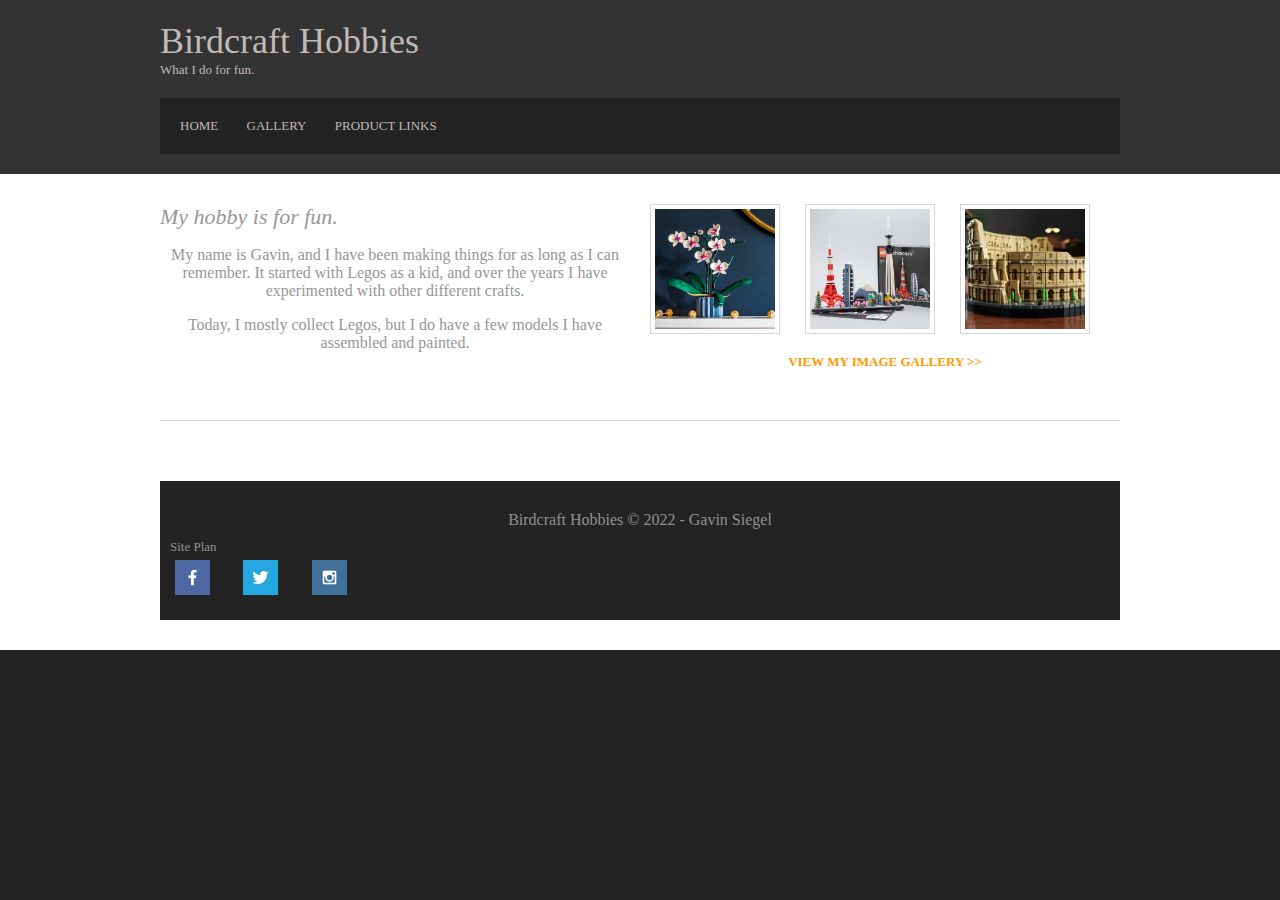
<file: personal/index.html>
<!DOCTYPE html>
<html lang="en">

<head>
    <meta charset="UTF-8">
    <meta http-equiv="X-UA-Compatible" content="IE=edge">
    <meta name="viewport" content="width=device-width, initial-scale=1.0">
    <title>Birdcraft Hobbies | Overview | Home</title>
    <link rel="stylesheet" href="styles/styles.css">
</head>

<body>
    <div class="wrapper row1">
        <header id="header" class="clear">
            <div id="hgroup">
                <h1><a href="index.html">Birdcraft Hobbies</a></h1>
                <h2>What I do for fun.</h2>
            </div>

            <nav>
                <ul>
                    <li><a href="index.html">Home</a></li>
                    <li><a href="gallery.html">Gallery</a></li>
                    <li><a href="product-links.html">Product Links</a></li>
                </ul>
            </nav>
        </header>
    </div>
    <!-- content -->
    <div class="wrapper row2">
        <div id="container" class="clear">
            <!-- main content -->
            <div id="intro">
                <section class="clear">
                    <!-- article 1 -->
                    <article class="two_quarter">
                        <h2>My hobby is for fun.</h2>
                        <p>My name is Gavin, and I have been making things for as long as I can remember. It started
                            with Legos as a kid, and over the years I have experimented with other different
                            crafts. </p>
                        <p>Today, I mostly collect Legos, but I do have a few models I have assembled and painted.</p>
                    </article>
                    <!-- article 2 -->
                    <article class="two_quarter lastbox">
                        <figure>
                            <ul class="clear">
                                <li><a href="#"><img src="images/LEGO-Orchid.jpg" width="130" height="130" alt=""></a>
                                </li>
                                <li><a href="#"><img src="images/21051-lego-architecture-tokyo-skyline_8-1.jpg"
                                            width="130" height="130" alt=""></a>
                                </li>
                                <li class="last"><a href="#"><img src="images/cover-1606847749234.jpg" width="130"
                                            height="130" alt=""></a></li>
                            </ul>
                            <figcaption><a href="gallery.html">View My Image Gallery >></a></figcaption>
                        </figure>
                    </article>
                </section>
            </div>

            <!-- Footer -->
            <div class="wrapper row3">
                <footer id="footer" class="clear">
                    <p>Birdcraft Hobbies &copy; 2022 - Gavin Siegel</p>
                    <a href="site-plan.html">Site Plan</a>
                    </h3>
                    <div class="social">
                        <a class="social-media" href="https://facebook.com" target="_blank">
                            <img class="icons" src="images/facebook.png" alt="fb icon">
                        </a>
                        <a class="social-media" href="https://twitter.com" target="_blank">
                            <img class="icons" src="images/twitter.png" alt="twitter icon">
                        </a>
                        <a class="social-media" href="https://instagram.com" target="_blank">
                            <img class="icons" src="images/instagram.png" alt="instagram icon">
                        </a>
                    </div>
                </footer>
            </div>
</body>

</html>
</file>
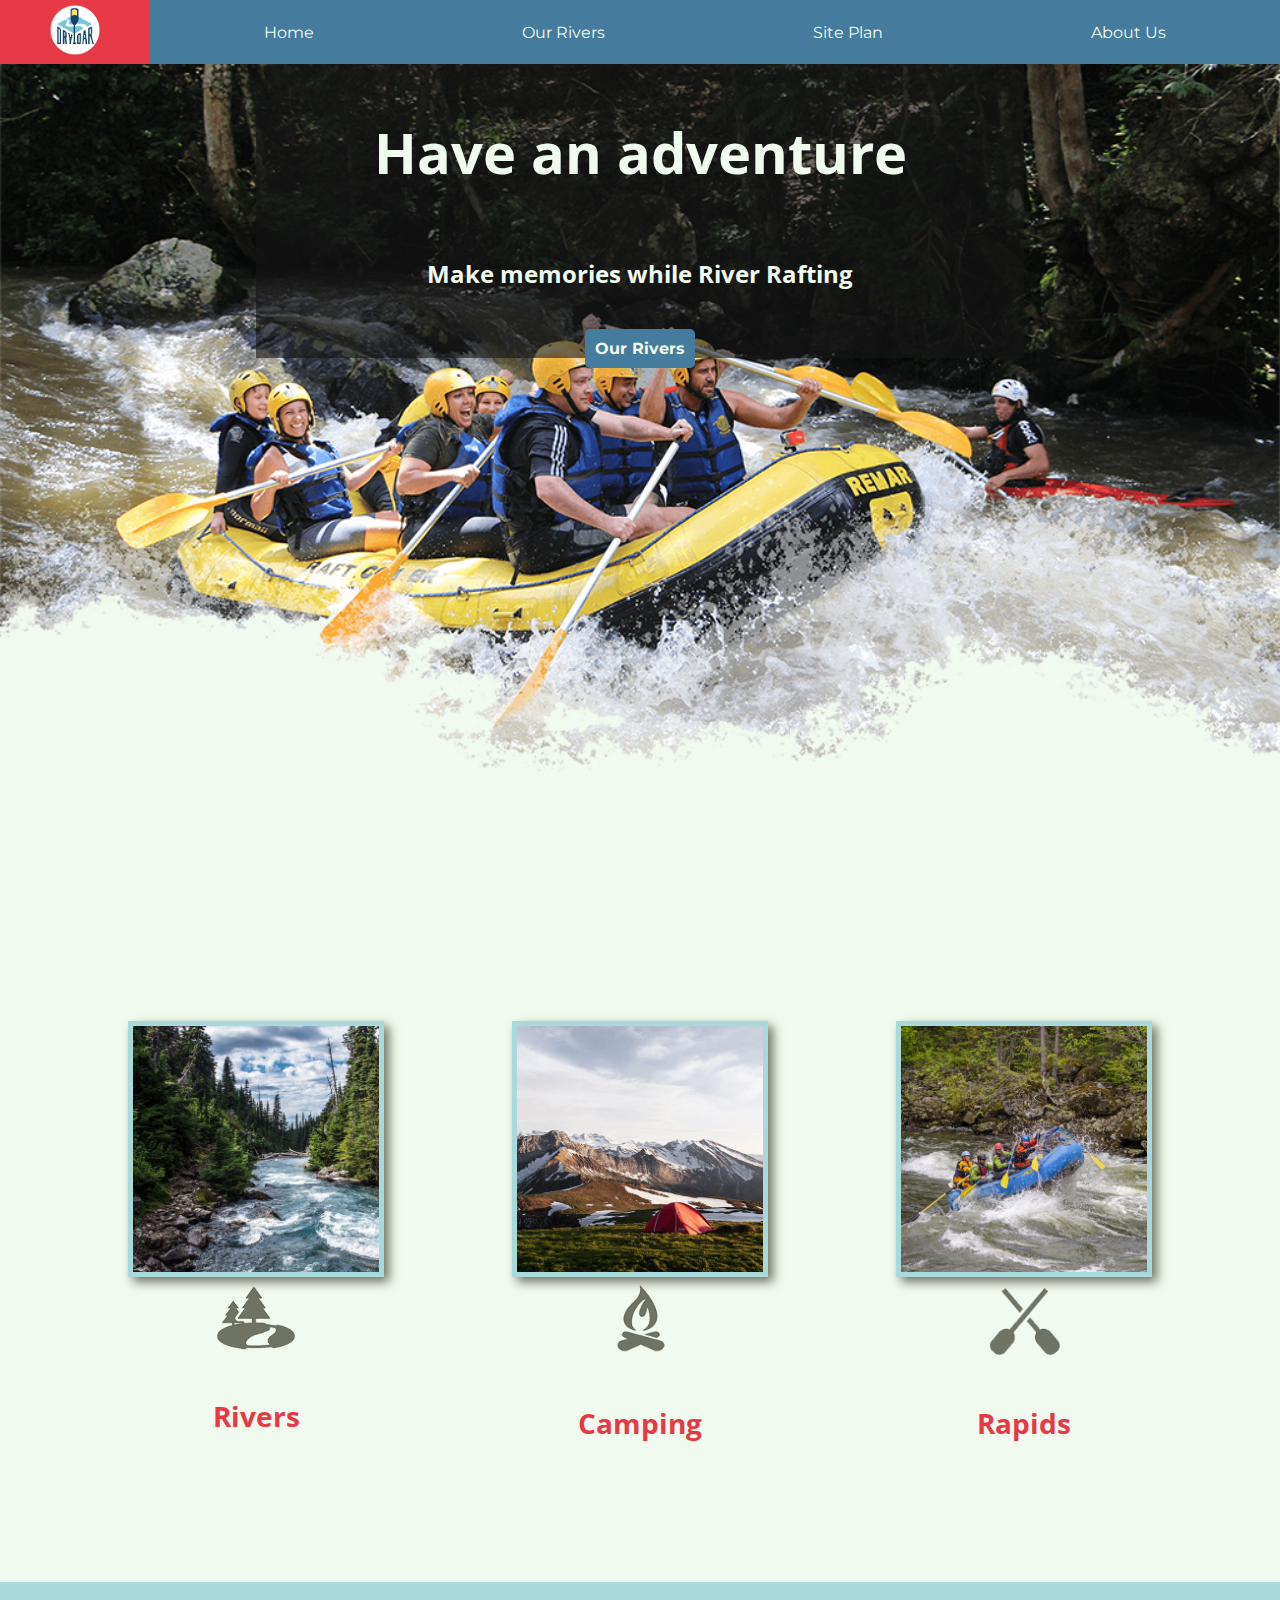
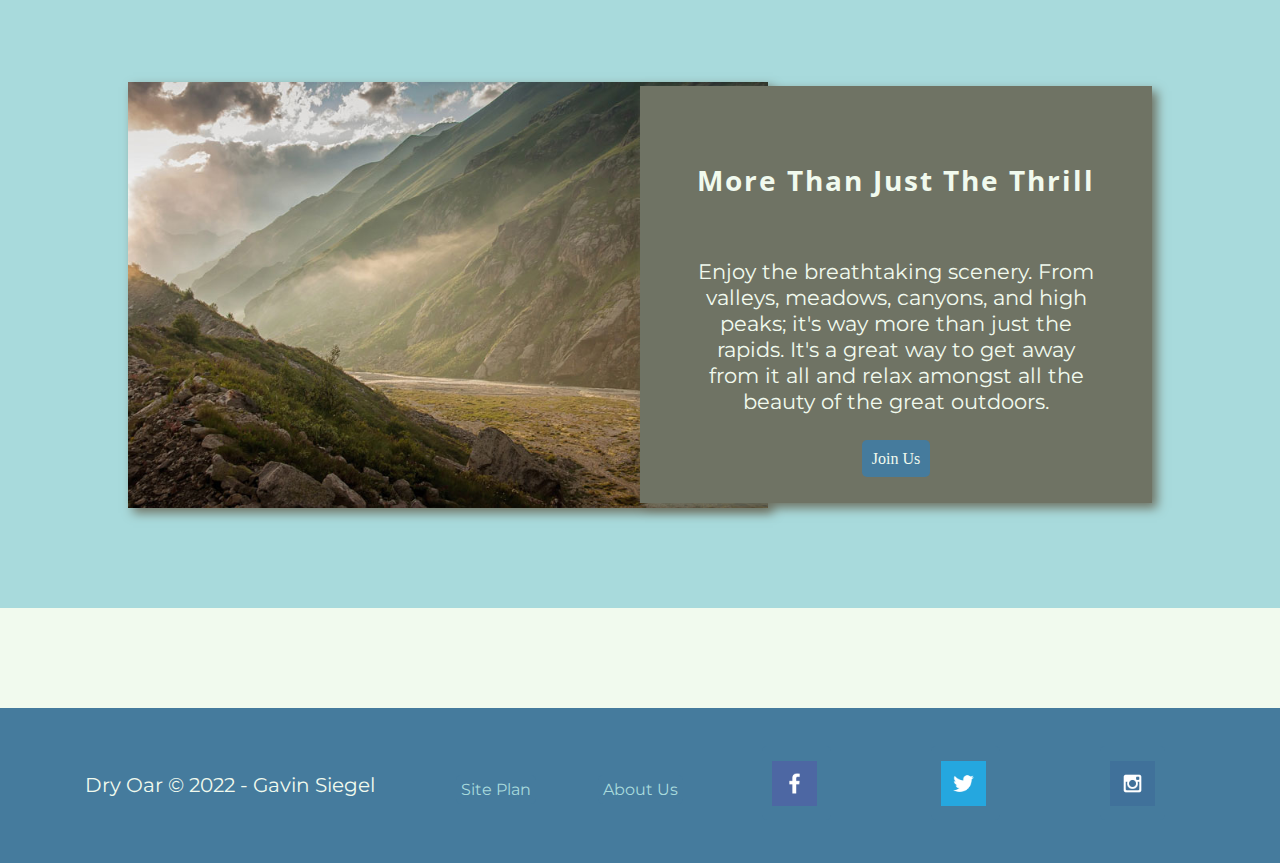
<file: wwr/index.html>
<!DOCTYPE html>
<html lang="en">

<head>
  <meta charset="UTF-8">
  <meta http-equiv="X-UA-Compatible" content="IE=edge">
  <meta name="viewport" content="width=device-width, initial-scale=1.0">
  <title>Whitewater Rafting Vacations | Full Send River Rafting | Home</title>
  <link rel="stylesheet" href="styles/styles.css">
</head>

<body>
  <div id="content">
    <header>
      <a class="logo-link" href="index.html">
        <img class="logo" src="images/logo.png" alt="River Rafting Logo" />
      </a>
      <nav>
        <a href="index.html">Home</a>
        <a href="rivers.html"><span>Our Rivers</span></a>
        <a href="site-plan-rafting.html"><span>Site Plan</span></a>
        <a href="about-us.html"><span>About Us</span></a>
      </nav>
    </header>
    <main>
      <div id="hero">
        <div id="hero-box">
          <img id="hero-img" src="images/hero.png" alt="People enjoying rafting">
        </div>
        <section id="hero-msg">
          <h1 class="home-title">Have an adventure</h1>
          <h4>Make memories while River Rafting</h4>
          <div class="button-box">
            <a class="book" href="rivers.html">Our Rivers</a>
          </div>
        </section>
      </div>
      <main class="home-grid">
        <section class="rivers-card">
          <img class="card-img" src="images/rivers.jpg" alt="river in forest">
          <img class="icon" src="images/river_icon.png" alt="river icon">
          <h2>Rivers</h2>
        </section>
        <section class="camping-card">
          <img class="card-img" src="images/camping.jpg" alt="tent in mountains">
          <img class="icon" src="images/fire_icon.png" alt="fire icon">
          <h2>Camping</h2>
        </section>
        <section class="rapids-card">
          <img class="card-img" src="images/rapids.jpg" alt="rafting boat">
          <img class="icon" src="images/oars.png" alt="oars icon">
          <h2>Rapids</h2>
        </section>
        <div id="background"></div>
        <img class="mountains" src="images/mountains.jpg" alt="Misty mountains">
        <section class="msg">
          <h2>More Than Just The Thrill</h2>
          <p>Enjoy the breathtaking scenery. From valleys, meadows, canyons, and high peaks; it's way more than just the
            rapids. It's a great way to get away from it all and relax amongst all the beauty of the great outdoors.
          </p>
          <a class='join' href="rivers.html">Join Us</a>
        </section>
      </main>
    </main>

    <footer>
      <p>Dry Oar &copy; 2022 - Gavin Siegel</p>
      <a href="site-plan-rafting.html">Site Plan</a>
      <a href="about-us.html">About Us</a>
      </h3>
      <div class="social">
        <a class="social-media" href="https://facebook.com" target="_blank">
          <img class="icons" src="images/facebook.png" alt="fb icon">
        </a>
        <a class="social-media" href="https://twitter.com" target="_blank">
          <img class="icons" src="images/twitter.png" alt="twitter icon">
        </a>
        <a class="social-media" href="https://instagram.com" target="_blank">
          <img class="icons" src="images/instagram.png" alt="instagram icon">
        </a>
      </div>
    </footer>
</body>

</html>
</file>
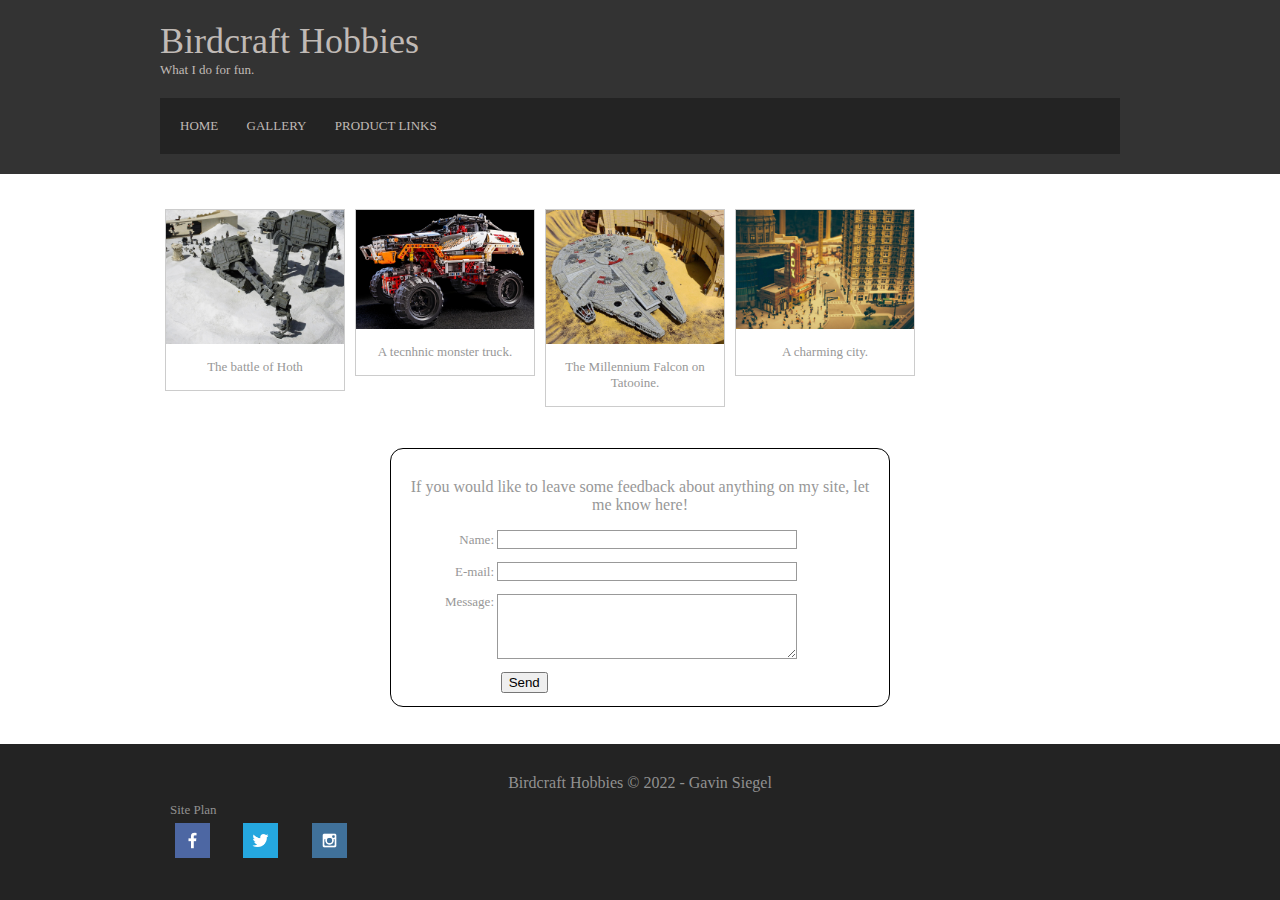
<file: personal/gallery.html>
<!DOCTYPE html>
<html lang="en">

<head>
    <meta charset="UTF-8">
    <meta http-equiv="X-UA-Compatible" content="IE=edge">
    <meta name="viewport" content="width=device-width, initial-scale=1.0">
    <title>Birdcraft Hobbies | Overview | Home</title>
    <link rel="stylesheet" href="styles/styles.css">
</head>

<body>
    <div class="wrapper row1">
        <header id="header" class="clear">
            <div id="hgroup">
                <h1><a href="index.html">Birdcraft Hobbies</a></h1>
                <h2>What I do for fun.</h2>
            </div>

            <nav>
                <ul>
                    <li><a href="index.html">Home</a></li>
                    <li><a href="gallery.html">Gallery</a></li>
                    <li><a href="product-links.html">Product Links</a></li>
                </ul>
            </nav>
        </header>
    </div>
    <!-- content -->
    <div class="wrapper row2">
        <div id="container" class="clear">
            <section class="clear">
                <div class="gallery">
                    <a target="_blank" href="images/lego-2383101_1920.jpg">
                        <img src="images/lego-2383101_1920.jpg" alt="" width="600" height="400">
                    </a>
                    <div class="desc">The battle of Hoth</div>
                </div>

                <div class="gallery">
                    <a target="_blank" href="images/monster-truck-2578686_1920.jpg">
                        <img src="images/monster-truck-2578686_1920.jpg" alt="" width="600" height="400">
                    </a>
                    <div class="desc">A tecnhnic monster truck.</div>
                </div>

                <div class="gallery">
                    <a target="_blank" href="images/lego-2383107_1920.jpg">
                        <img src="images/lego-2383107_1920.jpg" alt="" width="600" height="400">
                    </a>
                    <div class="desc">The Millennium Falcon on Tatooine.</div>
                </div>

                <div class="gallery">
                    <a target="_blank" href="images/lego-349955_1920.jpg">
                        <img src="images/lego-349955_1920.jpg" alt="" width="600" height="400">
                    </a>
                    <div class="desc">A charming city.</div>
                </div>
            </section>
            <div id="feedback">
                <form action="formpage" method="post">
                    <p>If you would like to leave some feedback about anything on my site, let me know here!</p>
                    <ul>
                        <li>
                            <label for="name">Name:</label>
                            <input type="text" id="name" name="user_name">
                        </li>
                        <li>
                            <label for="mail">E-mail:</label>
                            <input type="email" id="mail" name="user_email">
                        </li>
                        <li>
                            <label for="msg">Message:</label>
                            <textarea id="msg" name="user_message"></textarea>
                        </li>
                        <li class="button">
                            <button type="submit">Send</button>
                        </li>
                    </ul>
                </form>
            </div>
        </div>
    </div>
    <!-- Footer -->
    <script>
        // get the feedback div element so we can do something with it.
        const feedbackElement = document.getElementById('feedback');
        // get the form so we can read what was entered in it.
        const formElement = document.forms[0];
        // add a 'listener' to wait for a submission of our form. When that happens run the code below.
        formElement.addEventListener('submit', function (e) {
            // stop the form from doing the default action.
            e.preventDefault();
            // set the contents of our feedback element to a message letting the user know the form was submitted successfully. Notice that we pull the name that was entered in the form to personalize the message!
            feedbackElement.innerHTML = 'Hello ' + formElement.user_name.value +
                '! Thank you for your message. We will get back with you as soon as possible!';
            // make the feedback element visible.
            feedbackElement.style.display = "block";
            // add a class to move everything down so our message doesn't cover it.
            document.body.classList.toggle('moveDown');
        });
    </script>
    <div class="wrapper row3">
        <footer id="footer" class="clear">
            <p>Birdcraft Hobbies &copy; 2022 - Gavin Siegel</p>
            <a href="site-plan.html">Site Plan</a>
            </h3>
            <div class="social">
                <a class="social-media" href="https://facebook.com" target="_blank">
                    <img class="icons" src="images/facebook.png" alt="fb icon">
                </a>
                <a class="social-media" href="https://twitter.com" target="_blank">
                    <img class="icons" src="images/twitter.png" alt="twitter icon">
                </a>
                <a class="social-media" href="https://instagram.com" target="_blank">
                    <img class="icons" src="images/instagram.png" alt="instagram icon">
                </a>
            </div>
        </footer>

    </div>
</body>

</html>
</file>
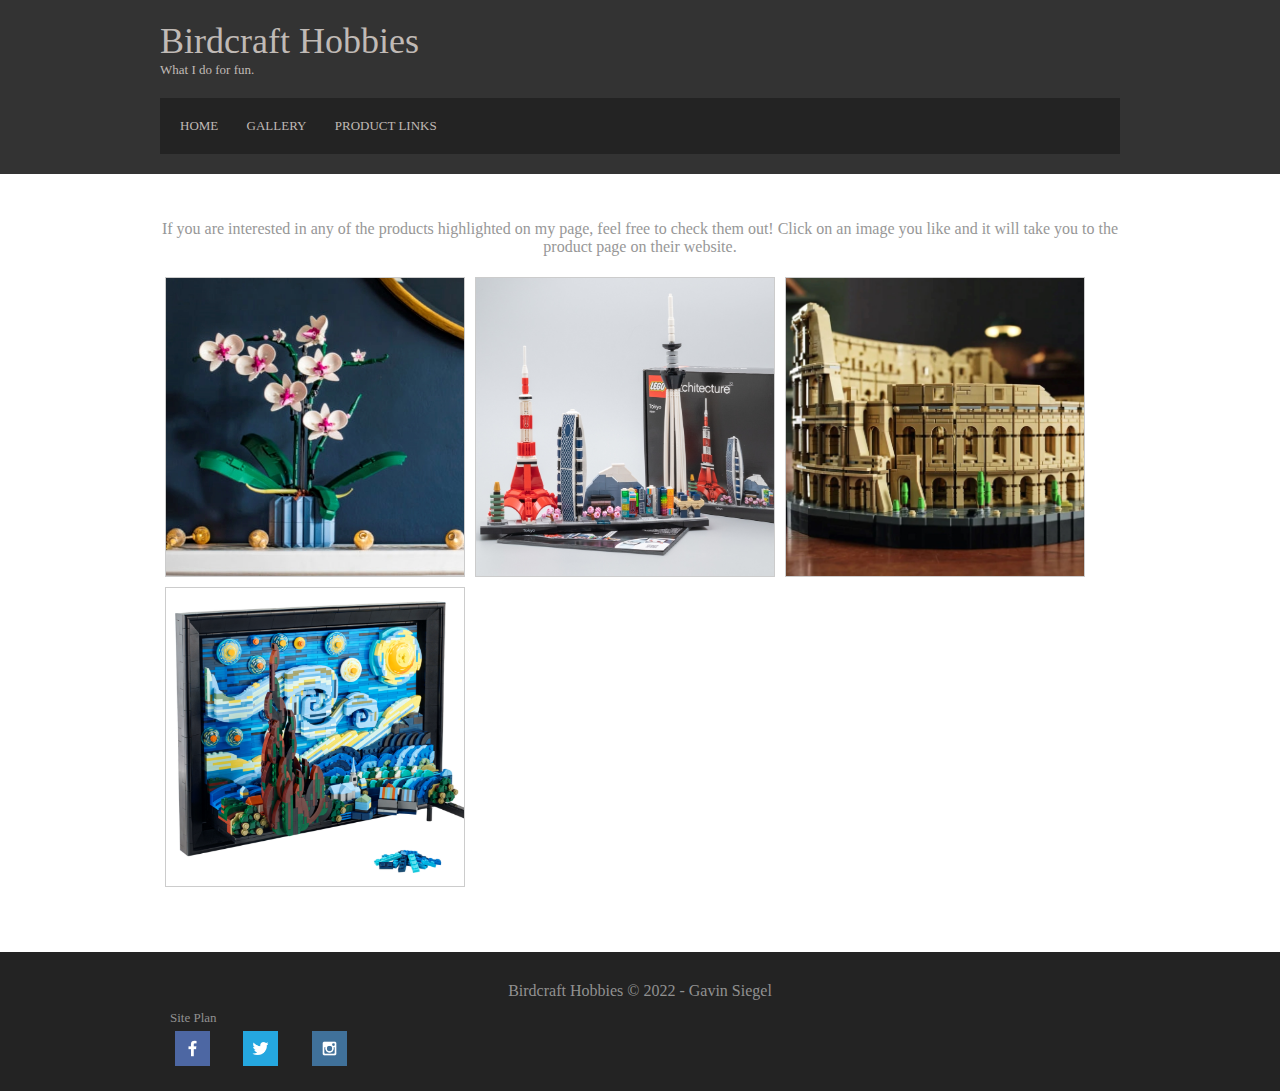
<file: personal/product-links.html>
<!DOCTYPE html>
<html lang="en">

<head>
    <meta charset="UTF-8">
    <meta http-equiv="X-UA-Compatible" content="IE=edge">
    <meta name="viewport" content="width=device-width, initial-scale=1.0">
    <title>Birdcraft Hobbies | Overview | Home</title>
    <link rel="stylesheet" href="styles/styles.css">
</head>

<body>
    <div class="wrapper row1">
        <header id="header" class="clear">
            <div id="hgroup">
                <h1><a href="index.html">Birdcraft Hobbies</a></h1>
                <h2>What I do for fun.</h2>
            </div>

            <nav>
                <ul>
                    <li><a href="index.html">Home</a></li>
                    <li><a href="gallery.html">Gallery</a></li>
                    <li><a href="product-links.html">Product Links</a></li>
                </ul>
            </nav>
        </header>
    </div>
    <!-- content -->
    <div class="wrapper row2">
        <div id="container" class="clear">
            <section class="clear">
                <article class="desc">
                    <p>If you are interested in any of the products highlighted on my page, feel free to check them out!
                        Click on an image you like and it will take you to the product page on their website.
                    </p>
                </article>
                <div class="link">
                    <a target="_blank" href="https://www.lego.com/en-us/product/orchid-10311">
                        <img src="images/LEGO-Orchid.jpg" alt="" width="600" height="400" class="linkimage">
                    </a>
                    <div class="overlay">LEGO® Orchid</div>
                </div>

                <div class="link">
                    <a target="_blank" href="https://www.lego.com/en-us/product/tokyo-21051">
                        <img src="images/21051-lego-architecture-tokyo-skyline_8-1.jpg" alt="" width="600" height="400"
                            class="linkimage">
                    </a>
                    <div class="overlay">LEGO® Tokyo</div>
                </div>

                <div class="link">
                    <a target="_blank" href="https://www.lego.com/en-us/product/colosseum-10276">
                        <img src="images/cover-1606847749234.jpg" alt="" width="600" height="400" class="linkimage">
                    </a>
                    <div class="overlay">LEGO® Colosseum</div>
                </div>

                <div class="link">
                    <a target="_blank"
                        href="https://www.lego.com/en-us/product/vincent-van-gogh-the-starry-night-21333">
                        <img src="images/Screenshot 2022-07-04 135710.png" alt="" width="600" height="400"
                            class="linkimage">
                    </a>
                    <div class="overlay">LEGO® Vincent van Gogh - The Starry Night</div>
                </div>
            </section>
        </div>
    </div>
    <!-- Footer -->
    <div class="wrapper row3">
        <footer id="footer" class="clear">
            <p>Birdcraft Hobbies &copy; 2022 - Gavin Siegel</p>
            <a href="site-plan.html">Site Plan</a>
            </h3>
            <div class="social">
                <a class="social-media" href="https://facebook.com" target="_blank">
                    <img class="icons" src="images/facebook.png" alt="fb icon">
                </a>
                <a class="social-media" href="https://twitter.com" target="_blank">
                    <img class="icons" src="images/twitter.png" alt="twitter icon">
                </a>
                <a class="social-media" href="https://instagram.com" target="_blank">
                    <img class="icons" src="images/instagram.png" alt="instagram icon">
                </a>
            </div>
        </footer>
    </div>
</body>

</html>
</file>
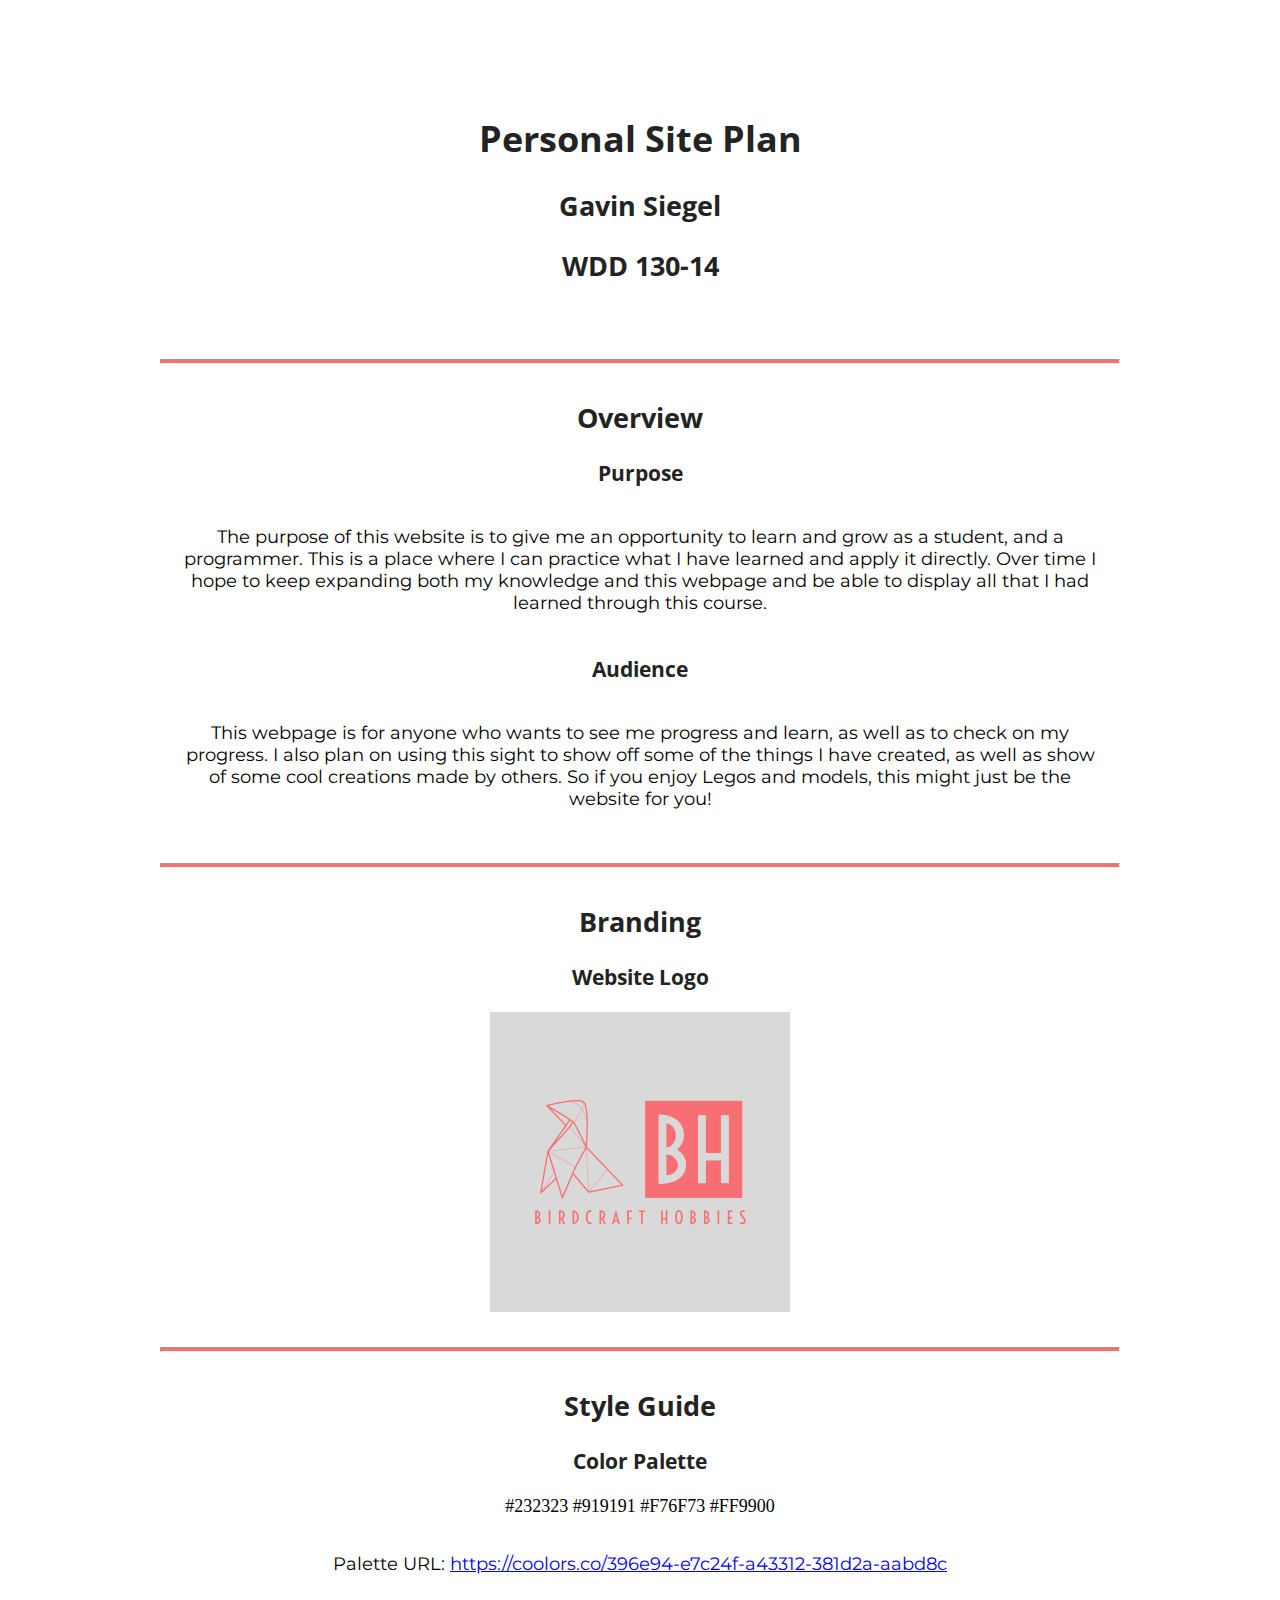
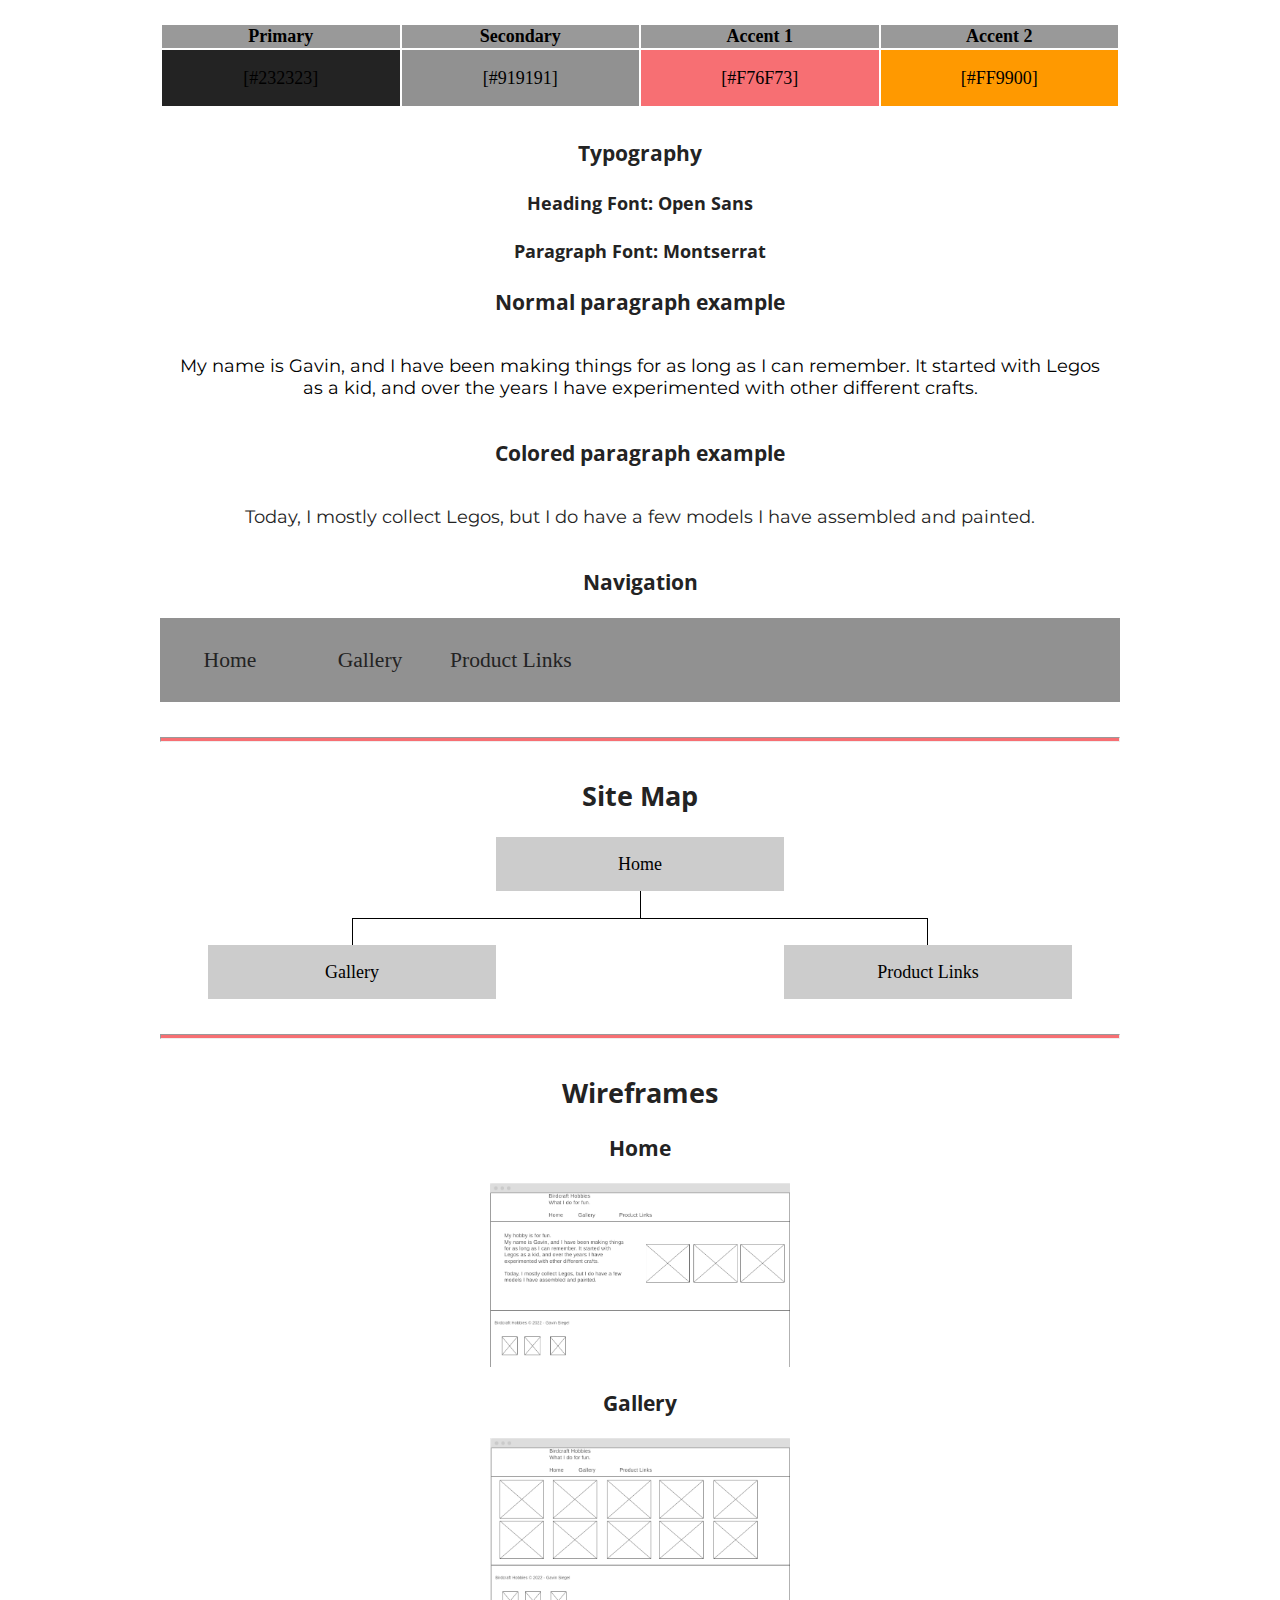
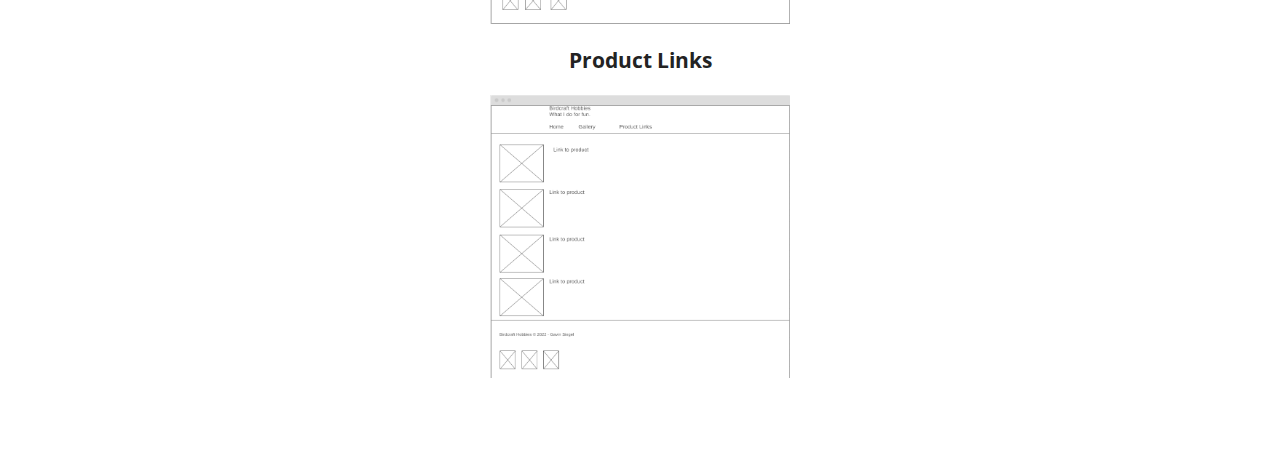
<file: personal/site-plan.html>
<!DOCTYPE html>
<html lang="en-us">

<head>
    <meta charset="utf-8" />
    <title>Site Plan</title>
    <link type="text/css" rel="stylesheet" href="styles/site-plan.css" />
</head>

<body>
    <header>
        <h1>Personal Site Plan</h1>
        <h2>Gavin Siegel</h2>
        <h2>WDD 130-14</h2>
        <!-- In the header above, add your name and class number. For example if you are in section 3 you would put WDD 100.03 -->
    </header>
    <main>
        <!-- ------------------------Steps 2-5------------------------------ -->
        <hr />
        <h2>Overview</h2>
        <h3>Purpose</h3>
        <p>The purpose of this website is to give me an opportunity to learn and
            grow as a student, and a programmer. This is a place where I can
            practice what I have learned and apply it directly. Over time I hope to
            keep expanding both my knowledge and this webpage and be able to display
            all that I had learned through this course.</p>
        <!-- change this -->

        <h3>Audience</h3>
        <p>This webpage is for anyone who wants to see me progress and learn, as
            well as to check on my progress. I also plan on using this sight to show off some of
            the things I have created, as well as show of some cool creations made by others.
            So if you enjoy Legos and models, this might just be the website for you!</p>
        <!-- change this -->

        <hr />
        <h2>Branding</h2>
        <h3>Website Logo</h3>
        <!-- Replace this with some sort of logo for your site.  A logo can be as simple as the name of your site in a nice font :) -->
        <img src="images/Birdcraft Hobbies-logos.jpeg" alt="Logo image" />
        <hr />
        <h2>Style Guide</h2>

        <!-- ------------------------Steps 6-9------------------------------ -->

        <h3>
            Color Palette
        </h3>
        <!--  The colors you choose for a website are one of the most important decisions you will make. Follow the instructions on the activity in iLearn then return and replace the color codes below with the hex color codes (the 6 digit numbers that show at the bottom of each color) for the colors you have chosen below.  You should have at least 2 colors but do not have to fill in all 4 if you do not need them.  -->
        #232323 #919191 #F76F73 #FF9900
        <!-- Copy and paste the URL to your finished palette below Make sure to paste it into both spots -->
        <p>
            Palette URL:
            <a href="https://coolors.co/396e94-e7c24f-a43312-381d2a-aabd8c"
                target="_blank">https://coolors.co/396e94-e7c24f-a43312-381d2a-aabd8c</a>
        </p>

        <table class="colors">
            <tr>
                <th>Primary</th>
                <th>Secondary</th>
                <th>Accent 1</th>
                <th>Accent 2</th>
            </tr>
            <!-- Replace the numbers in the boxes below with your hex color codes. Then switch to the site-plan.css file and change your colors there as well. -->
            <tr>
                <td class="primary">[#232323]</td>
                <td class="secondary">[#919191]</td>
                <td class="accent1">[#F76F73]</td>
                <td class="accent2">[#FF9900]</td>
            </tr>
        </table>

        <!-- ------------------------Steps 10-12------------------------------ -->

        <h3>Typography</h3>
        <!-- Choose a font for your paragraphs (body copy) and headlines. What font(s) have you chosen? Think also about which of your colors above you might use for background and font colors. -->

        <h4>
            Heading Font: Open Sans
            <!-- change this -->
        </h4>
        <h4>
            Paragraph Font: Montserrat
            <!-- change this -->
        </h4>
        <h3>Normal paragraph example</h3>
        <p>
            My name is Gavin, and I have been making things for as long as I can remember. It started
            with Legos as a kid, and over the years I have experimented with other different
            crafts.
        </p>
        <h3>Colored paragraph example</h3>
        <p class="colored">
            Today, I mostly collect Legos, but I do have a few models I have assembled and painted.
        </p>

        <!-- ------------------------Step 13------------------------------ -->

        <h3>Navigation</h3>
        <!-- Think about how you want your navigation bar to look. In the site-plan.css file change the colors to your colors to get the look you desire. -->
        <nav>
            <a href="#">Home</a>
            <a href="#">Gallery</a>
            <a href="#">Product Links</a>
        </nav>
        <hr />
        <h2>Site Map</h2>
        <div class="sitemap">
            <div class="sm-home">Home</div>
            <div class="sm-page2">
                Gallery
                <!-- this page will have a name later -->
            </div>
            <div class="sm-page3">Product Links</div>

            <div class="top">&nbsp;</div>
            <div class="left">&nbsp;</div>
            <div class="right">&nbsp;</div>
        </div>
        <hr />
        <h2>Wireframes</h2>
        <!-- Create an additional wireframe for your site. List it here below the Home page wireframe. -->

        <h3>Home</h3>

        <img src="images/wireframe-home.png" alt="home page wireframe" />

        <h3>Gallery</h3>

        <img src="images/wireframe-gallery.png" alt="gallery wireframe" />

        <h3>Product Links</h3>

        <img src="images/wireframe-link.png" alt="home page wireframe" />

        <!-- <img src="#" alt="page 2 wireframe"> -->
    </main>
</body>

</html>
</file>
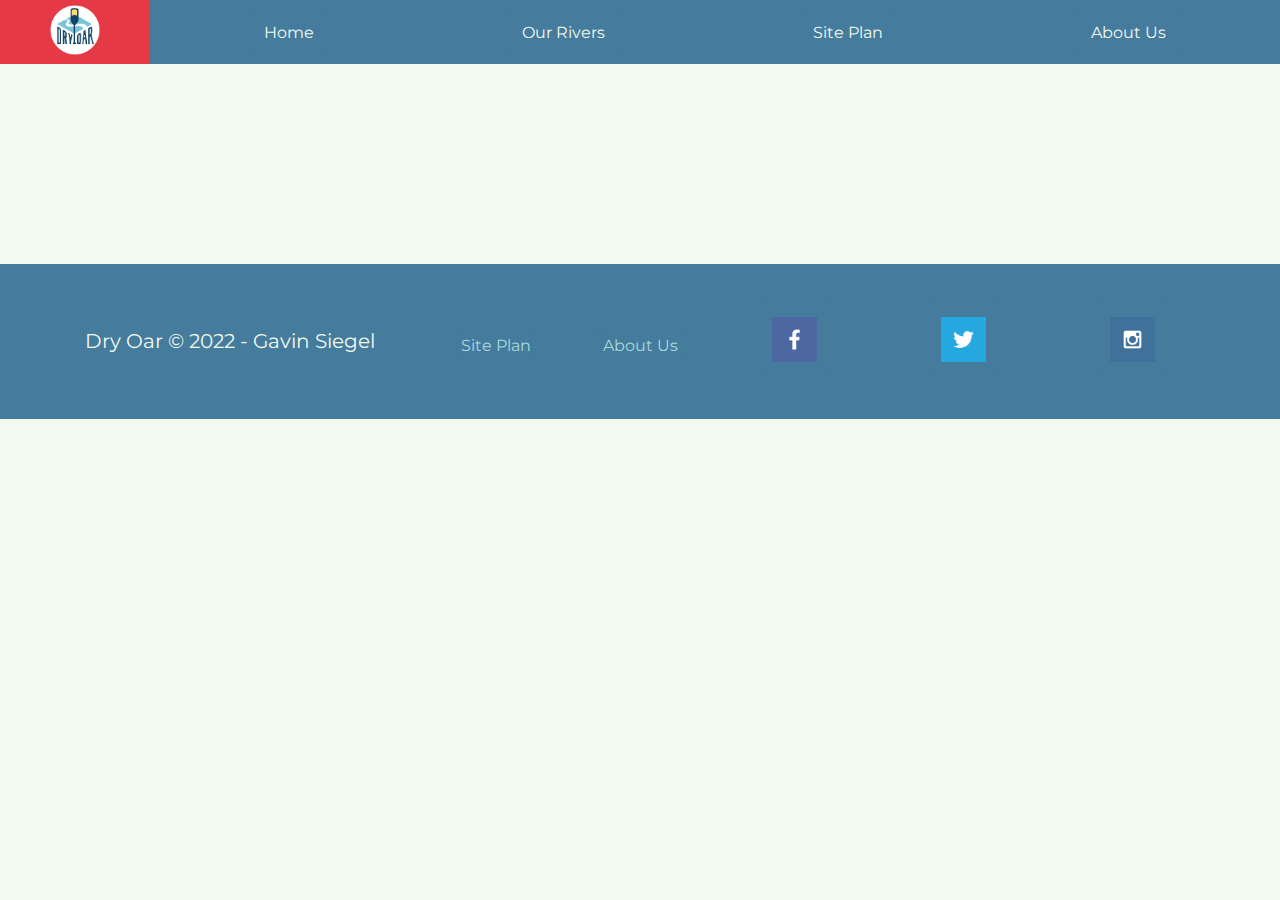
<file: wwr/about-us.html>
<!DOCTYPE html>
<html lang="en">

<head>
    <meta charset="UTF-8">
    <meta http-equiv="X-UA-Compatible" content="IE=edge">
    <meta name="viewport" content="width=device-width, initial-scale=1.0">
    <title>About Us</title>
    <link rel="stylesheet" href="styles/styles.css">
</head>

<body>
    <div id="content">
        <header>
            <a class="logo-link" href="index.html">
                <img class="logo" src="images/logo.png" alt="River Rafting Logo" />
            </a>
            <nav>
                <a href="index.html">Home</a>
                <a href="rivers.html"><span>Our Rivers</span></a>
                <a href="site-plan-rafting.html"><span>Site Plan</span></a>
                <a href="about-us.html"><span>About Us</span></a>
            </nav>
        </header>


        <footer>
            <p>Dry Oar &copy; 2022 - Gavin Siegel</p>
            <a href="site-plan-rafting.html">Site Plan</a>
            <a href="about-us.html">About Us</a>
            </h3>
            <div class="social">
                <a class="social-media" href="https://facebook.com" target="_blank">
                    <img class="icons" src="images/facebook.png" alt="fb icon">
                </a>
                <a class="social-media" href="https://twitter.com" target="_blank">
                    <img class="icons" src="images/twitter.png" alt="twitter icon">
                </a>
                <a class="social-media" href="https://instagram.com" target="_blank">
                    <img class="icons" src="images/instagram.png" alt="instagram icon">
                </a>
            </div>
        </footer>
    </div>
</body>

</html>
</file>
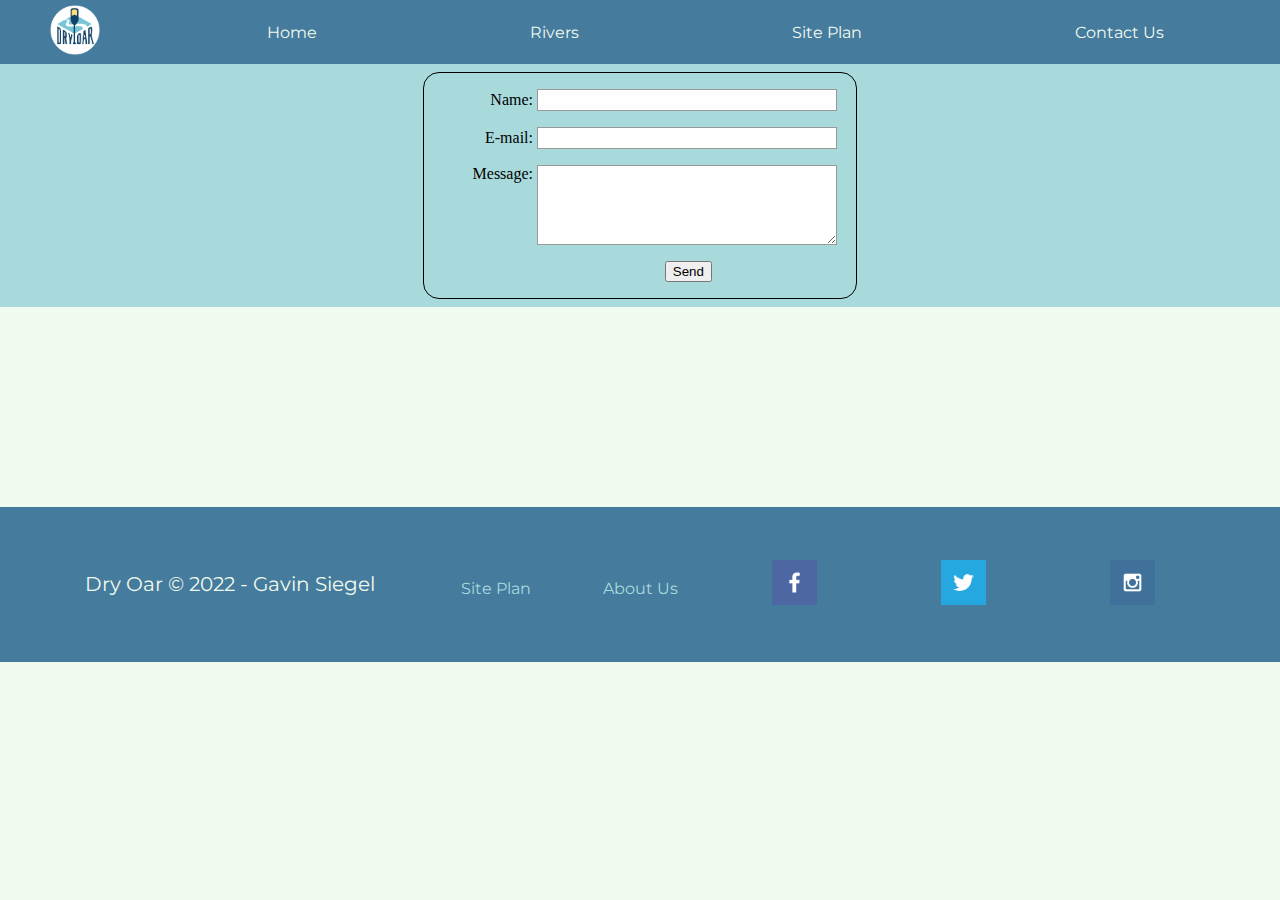
<file: wwr/contactus.html>
<!DOCTYPE html>
<html lang="en">

<head>
    <meta charset="UTF-8">
    <meta http-equiv="X-UA-Compatible" content="IE=edge">
    <meta name="viewport" content="width=device-width, initial-scale=1.0">
    <title>Contact Us</title>
    <link rel="stylesheet" href="styles/contactus.css">
</head>

<body>
    <main>
        <div id="content">
            <header>
                <a id="logo_link" href="index.html">
                    <img class="logo" src="images/logo.png" alt="Dry Oar Logo" />                 
                </a>
                <nav>
                    <a href="index.html">Home</a>
                    <a href="rivers.html">Rivers</a>
                    <a href="site-plan-rafting.html">Site Plan</a>
                    <a href="contactus.html">Contact Us</a>
                </nav>
            </header>

            <div id="feedback">
                <form action="formpage" method="post">
                    <ul>
                        <li>
                            <label for="name">Name:</label>
                            <input type="text" id="name" name="user_name">
                        </li>
                        <li>
                            <label for="mail">E-mail:</label>
                            <input type="email" id="mail" name="user_email">
                        </li>
                        <li>
                            <label for="msg">Message:</label>
                            <textarea id="msg" name="user_message"></textarea>
                        </li>
                        <li class="button">
                            <button type="submit">Send</button>
                        </li>
                    </ul>
                </form>
            </div>
        </div>

    </main>

    <footer>
        <p>Dry Oar &copy; 2022 - Gavin Siegel</p>
        <a href="site-plan-rafting.html">Site Plan</a>
        <a href="about-us.html">About Us</a>
        </h3>
        <div class="social">
            <a class="social-media" href="https://facebook.com" target="_blank">
                <img class="icons" src="images/facebook.png" alt="fb icon">
            </a>
            <a class="social-media" href="https://twitter.com" target="_blank">
                <img class="icons" src="images/twitter.png" alt="twitter icon">
            </a>
            <a class="social-media" href="https://instagram.com" target="_blank">
                <img class="icons" src="images/instagram.png" alt="instagram icon">
            </a>
        </div>
    </footer>
    <script>
        // get the feedback div element so we can do something with it.
        const feedbackElement = document.getElementById('feedback');
        // get the form so we can read what was entered in it.
        const formElement = document.forms[0];
        // add a 'listener' to wait for a submission of our form. When that happens run the code below.
        formElement.addEventListener('submit', function (e) {
            // stop the form from doing the default action.
            e.preventDefault();
            // set the contents of our feedback element to a message letting the user know the form was submitted successfully. Notice that we pull the name that was entered in the form to personalize the message!
            feedbackElement.innerHTML = 'Hello ' + formElement.user_name.value +
                '! Thank you for your message. We will get back with you as soon as possible!';
            // make the feedback element visible.
            feedbackElement.style.display = "block";
            // add a class to move everything down so our message doesn't cover it.
            document.body.classList.toggle('moveDown');
        });
    </script>
</body>

</html>
</file>
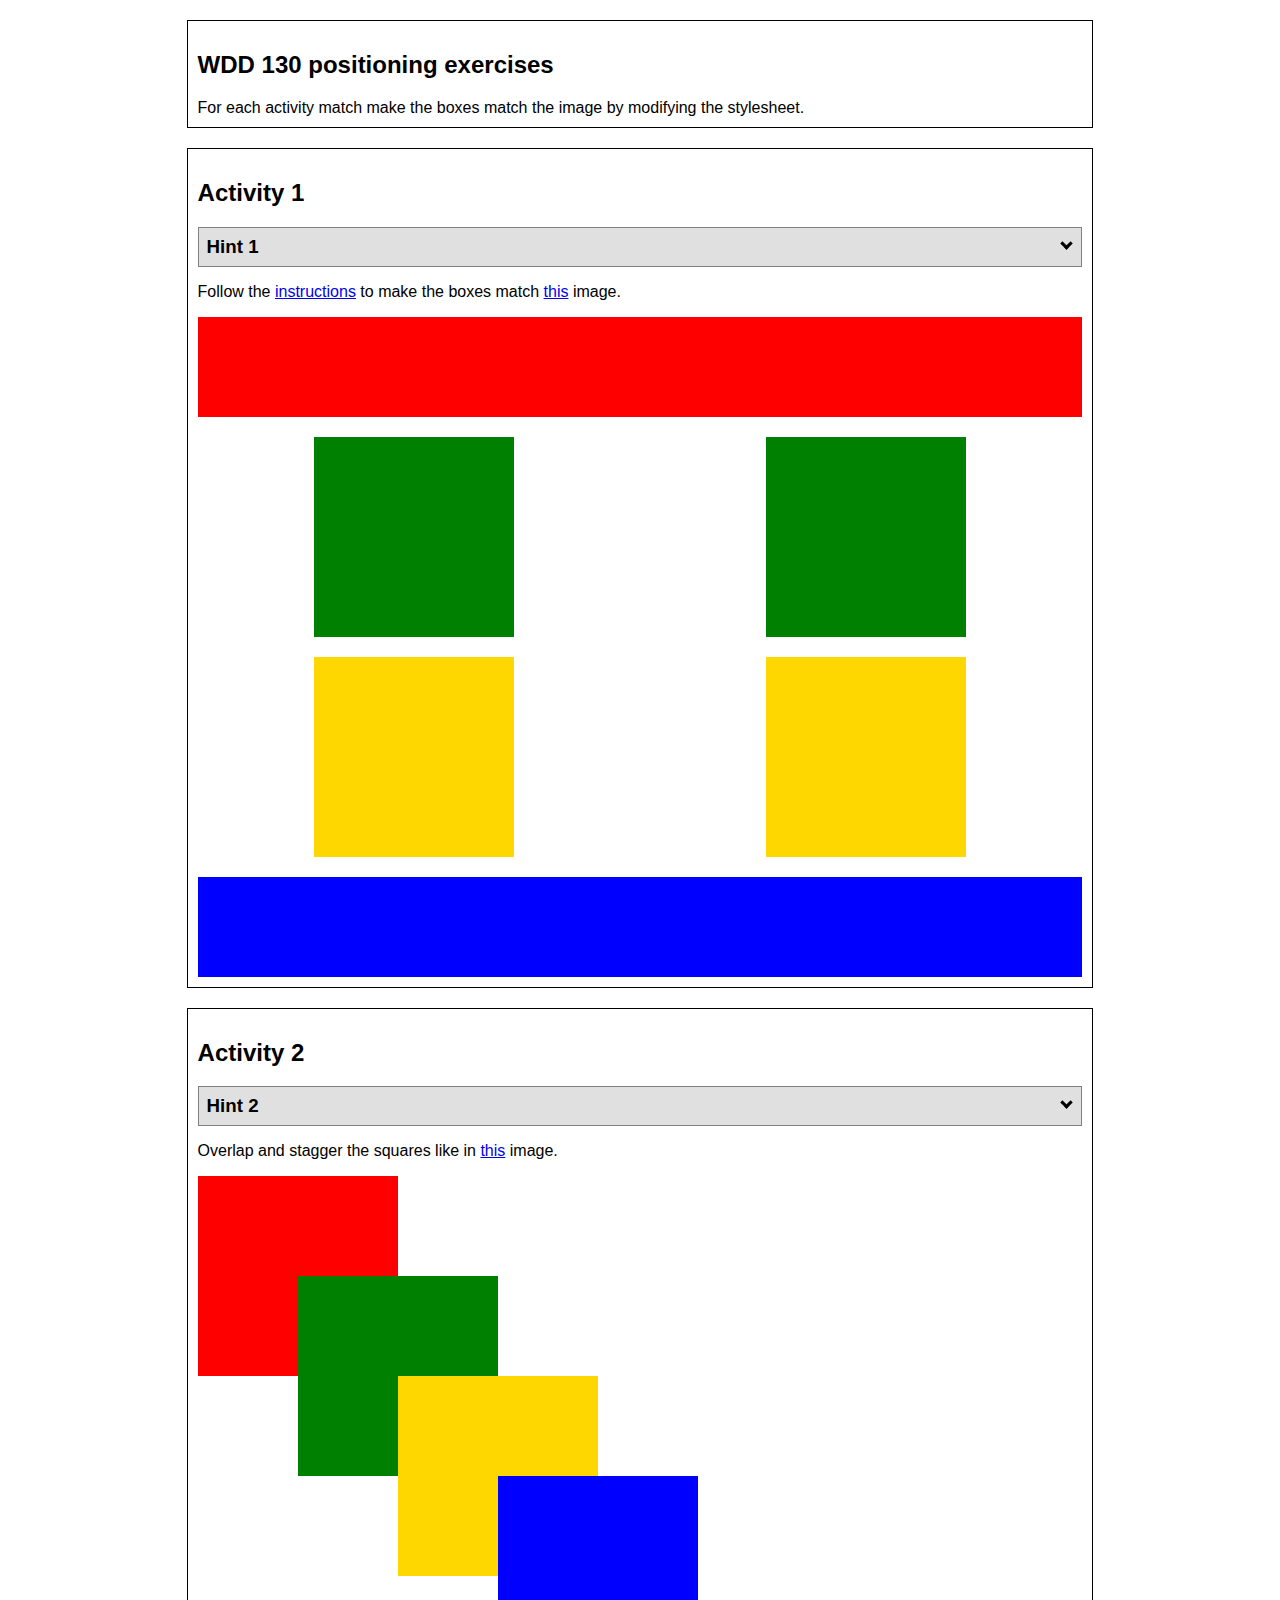
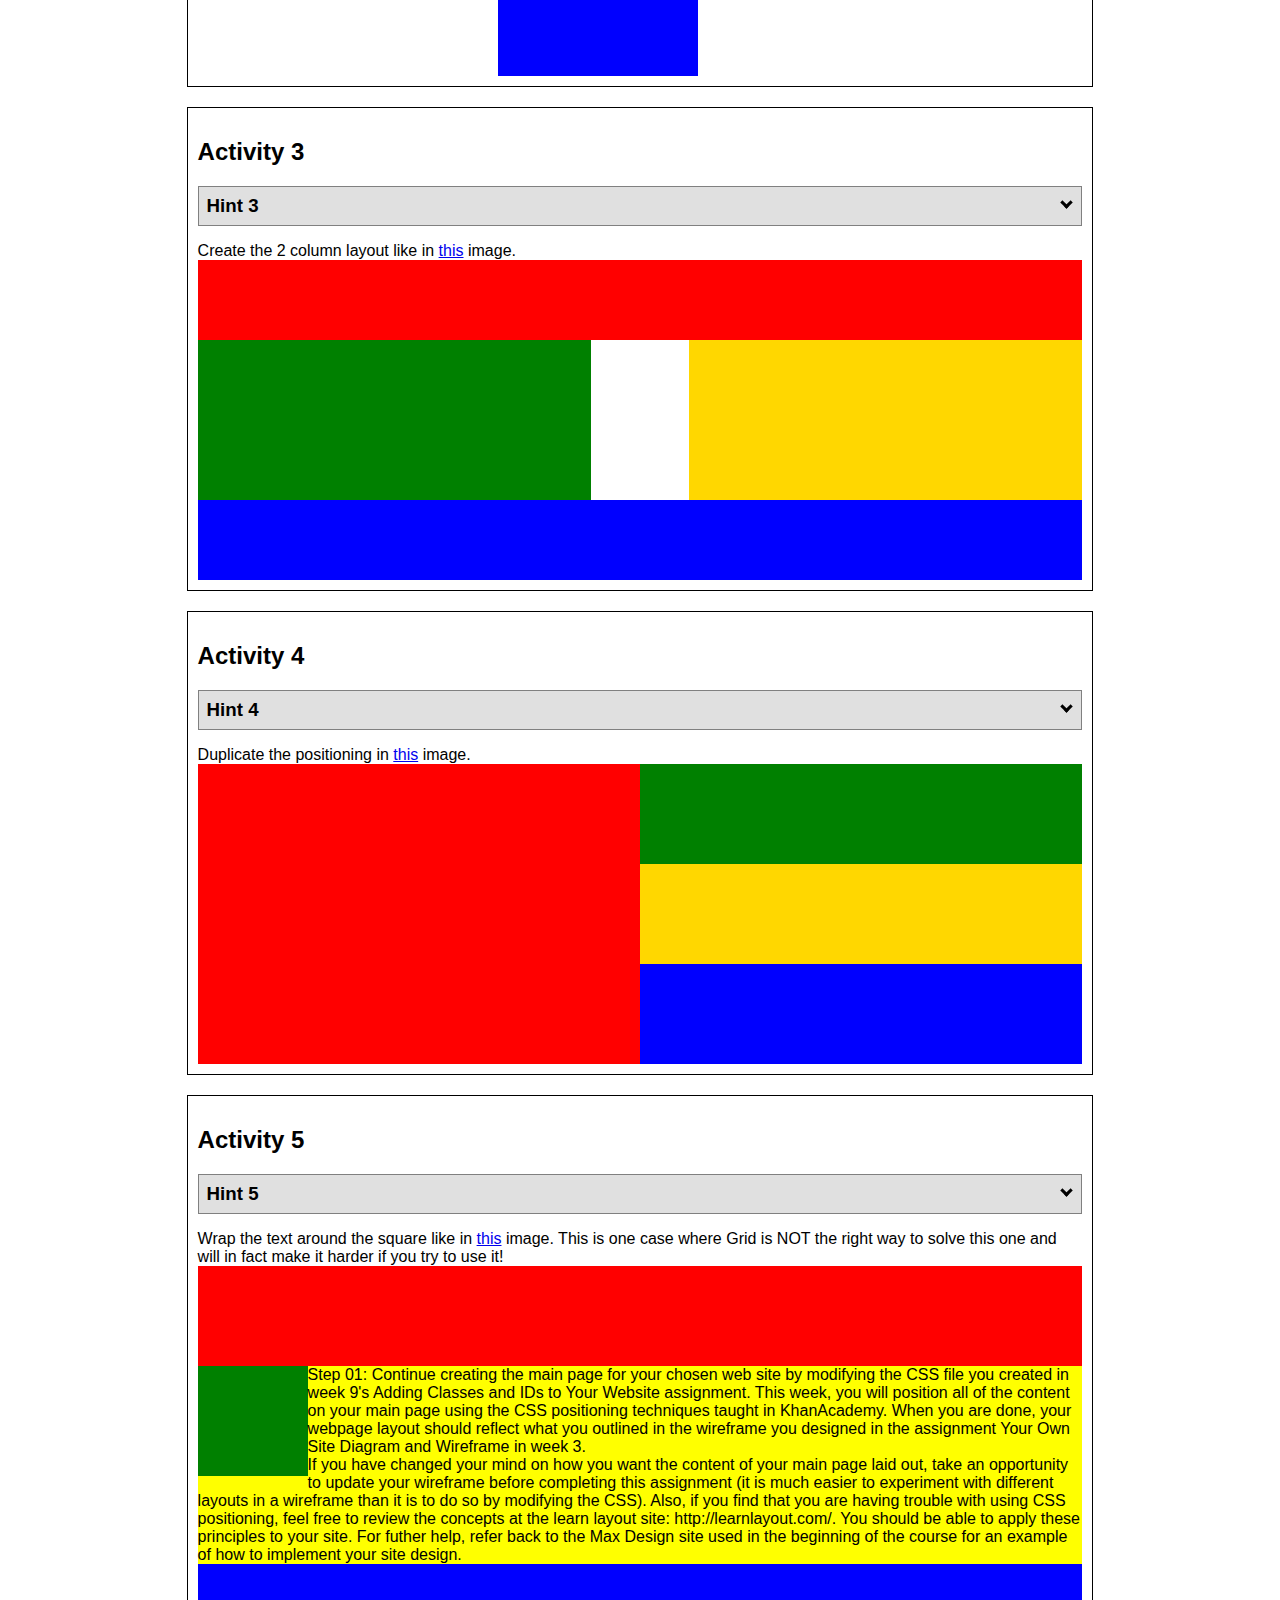
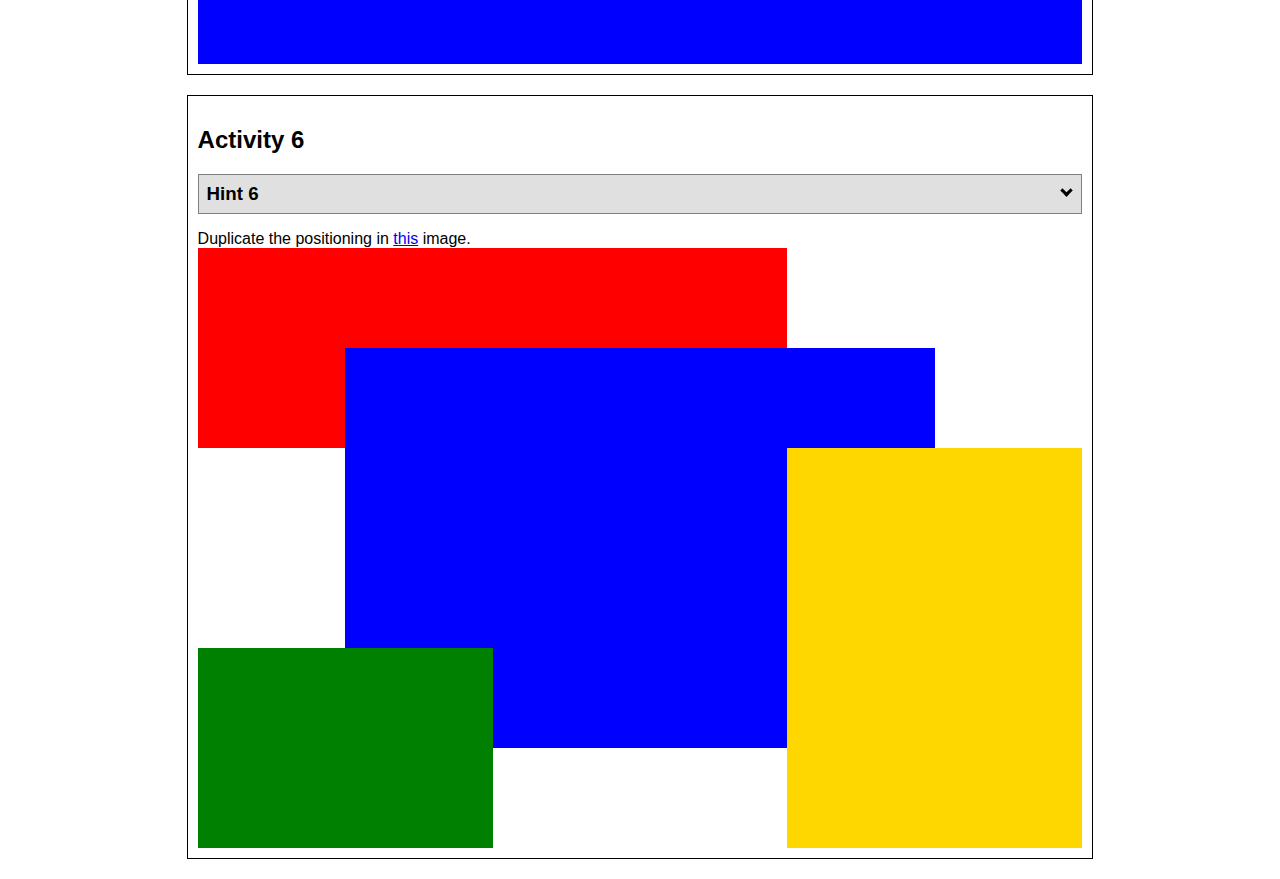
<file: wwr/positioning-activity.html>
<!DOCTYPE html>
<html lang="en">
  <head>
    <!-- HTML - Name: positioning.html -->
    <title>Positioning Activity</title>
    <link rel="stylesheet" type="text/css" href="styles/positioningstyles.css" />
  </head>
  <body>
    <div class="activity">
      <h2>WDD 130 positioning exercises</h2>
      For each activity match make the boxes match the image by modifying the
      stylesheet.
    </div>
    <div class="activity">
      <h2>Activity 1</h2>
      <section class="hint">
        <input type="checkbox" /><i></i>
        <h3>Hint 1</h3>
        <div>
          <p>
            Check out the
            <a
              href="https://byui-cit.github.io/wdd130/activities/css-positioning.html"
              target="_blank"
              >activity instructions</a
            >
            in Ilearn!
          </p>
        </div>
      </section>
      <p>
        Follow the
        <a
          href="https://byui-cit.github.io/wdd130/activities/css-positioning.html"
          target="_blank"
          >instructions</a
        >
        to make the boxes match
        <a
          href="https://byui-cit.github.io/wdd130/images/example1.png"
          target="_blank"
          >this</a
        >
        image.
      </p>
      <div class="content1">
        <div class="red1"></div>
        <div class="green1"></div>
        <div class="green1"></div>
        <div class="yellow1"></div>
        <div class="yellow1"></div>
        <div class="blue1"></div>
      </div>
    </div>
    <div class="activity">
      <h2>Activity 2</h2>
      <section class="hint">
        <input type="checkbox" />
        <h3>Hint 2</h3>
        <i></i>
        <div>
          <p>
            Remember that the best way to shift elements around slightly on the
            page is with Margins. You could also use Grid. Either would work for
            this. If you choose margin remember that you can use a
            <em>negative</em> margin. (ie margin-top: -20px;)
          </p>
          <h4>Properties used:</h4>
          <ul>
            <li>margin-top, margin-left</li>
            <li>...or...</li>
            <li>grid-template-columns: 50px 50px 50px 50px 50px</li>
          </ul>
        </div>
      </section>
      <p>
        Overlap and stagger the squares like in
        <a
          href="https://byui-cit.github.io/wdd130/images/example2.png"
          target="_blank"
          >this</a
        >
        image.
      </p>
      <div class="content2">
        <div class="red2"></div>
        <div class="green2"></div>
        <div class="yellow2"></div>
        <div class="blue2"></div>
      </div>
    </div>
    <div class="activity">
      <h2>Activity 3</h2>
      <section class="hint">
        <input type="checkbox" />
        <h3>Hint 3</h3>
        <i></i>
        <div>
          <p>
            This one is going to be best solved with CSS Grid. Remember to make
            the boxes the right width first...then start moving them around.
          </p>
          <h4>Properties used:</h4>
          <ul>
            <li>display:grid;</li>
            <li>grid-template-columns:</li>
            <li>grid-column-gap:</li>
            <li>grid-column:</li>
          </ul>
        </div>
      </section>
      Create the 2 column layout like in
      <a
        href="https://byui-cit.github.io/wdd130/images/example3.png"
        target="_blank"
        >this</a
      >
      image.
      <div class="content3">
        <div class="red3"></div>
        <div class="green3"></div>
        <div class="yellow3"></div>
        <div class="blue3"></div>
      </div>
    </div>
    <div class="activity">
      <h2>Activity 4</h2>
      <section class="hint">
        <input type="checkbox" />
        <h3>Hint 4</h3>
        <i></i>
        <div>
          <p>
            For the others we have been primarily concerned with width. For this
            one you will need to adjust height as well.
          </p>
          <h4>Properties used:</h4>
          <ul>
            <li>display:grid;</li>
            <li>grid-template-columns:</li>
            <li>grid-row:</li>
          </ul>
        </div>
      </section>
      Duplicate the positioning in
      <a
        href="https://byui-cit.github.io/wdd130/images/example4.png"
        target="_blank"
        >this</a
      >
      image.
      <div class="content4">
        <div class="red4"></div>
        <div class="green4"></div>
        <div class="yellow4"></div>
        <div class="blue4"></div>
      </div>
    </div>

    <div class="activity">
      <h2>Activity 5</h2>
      <section class="hint">
        <input type="checkbox" />
        <h3>Hint 5</h3>
        <i></i>
        <div>
          <p>
            Grid is <strong>not</strong> the right way to do this. In fact there
            is only one way to really do that...and that is with float. Remember
            that we float the thing we want the text to wrap around. Also
            remember to start by making all the shapes the right size and shape.
          </p>
          <h4>Properties used:</h4>
          <ul>
            <li>float: left;</li>
          </ul>
        </div>
      </section>
      Wrap the text around the square like in
      <a
        href="https://byui-cit.github.io/wdd130/images/example5.png"
        target="_blank"
        >this</a
      >
      image. This is one case where Grid is NOT the right way to solve this one
      and will in fact make it harder if you try to use it!
      <div class="content5">
        <div class="red5"></div>
        <div class="green5"></div>
        <div class="yellow5">
          Step 01: Continue creating the main page for your chosen web site by
          modifying the CSS file you created in week 9's Adding Classes and IDs
          to Your Website assignment. This week, you will position all of the
          content on your main page using the CSS positioning techniques taught
          in KhanAcademy. When you are done, your webpage layout should reflect
          what you outlined in the wireframe you designed in the assignment Your
          Own Site Diagram and Wireframe in week 3. <br />
          If you have changed your mind on how you want the content of your main
          page laid out, take an opportunity to update your wireframe before
          completing this assignment (it is much easier to experiment with
          different layouts in a wireframe than it is to do so by modifying the
          CSS). Also, if you find that you are having trouble with using CSS
          positioning, feel free to review the concepts at the learn layout
          site: http://learnlayout.com/. You should be able to apply these
          principles to your site. For futher help, refer back to the Max Design
          site used in the beginning of the course for an example of how to
          implement your site design.
        </div>
        <div class="blue5"></div>
      </div>
    </div>
    <div class="activity">
      <h2>Activity 6</h2>
      <section class="hint">
        <input type="checkbox" />
        <h3>Hint 6</h3>
        <i></i>
        <div>
          <p>
            This one is all about visualizing the grid behind the layout. If you
            are having a hard time doing that first: all the sizes are even
            multiples of 100, and second here is another example with the lines
            drawn:
            <a
              href="https://byui-cit.github.io/wdd130/images/example6-hint.png"
              target="_blank"
              >example 6 with lines</a
            >. For this one you will find it easiest if you use px for the
            column width. You can also use <kbd>z-index</kbd> to control the
            element layering.
          </p>
          <h4>Properties used:</h4>
          <ul>
            <li>display:grid;</li>
            <li>grid-template-columns:</li>
            <li>grid-column:</li>
            <li>grid-row:</li>
            <li>
              <a
                href="https://www.w3schools.com/cssref/pr_pos_z-index.asp"
                target="_blank"
                >z-index:</a
              >
            </li>
          </ul>
        </div>
      </section>
      Duplicate the positioning in
      <a
        href="https://byui-cit.github.io/wdd130/images/example6.png"
        target="_blank"
        >this</a
      >
      image.
      <div class="content6">
        <div class="red6"></div>
        <div class="green6"></div>
        <div class="yellow6"></div>
        <div class="blue6"></div>
      </div>
    </div>
  </body>
</html>
</file>
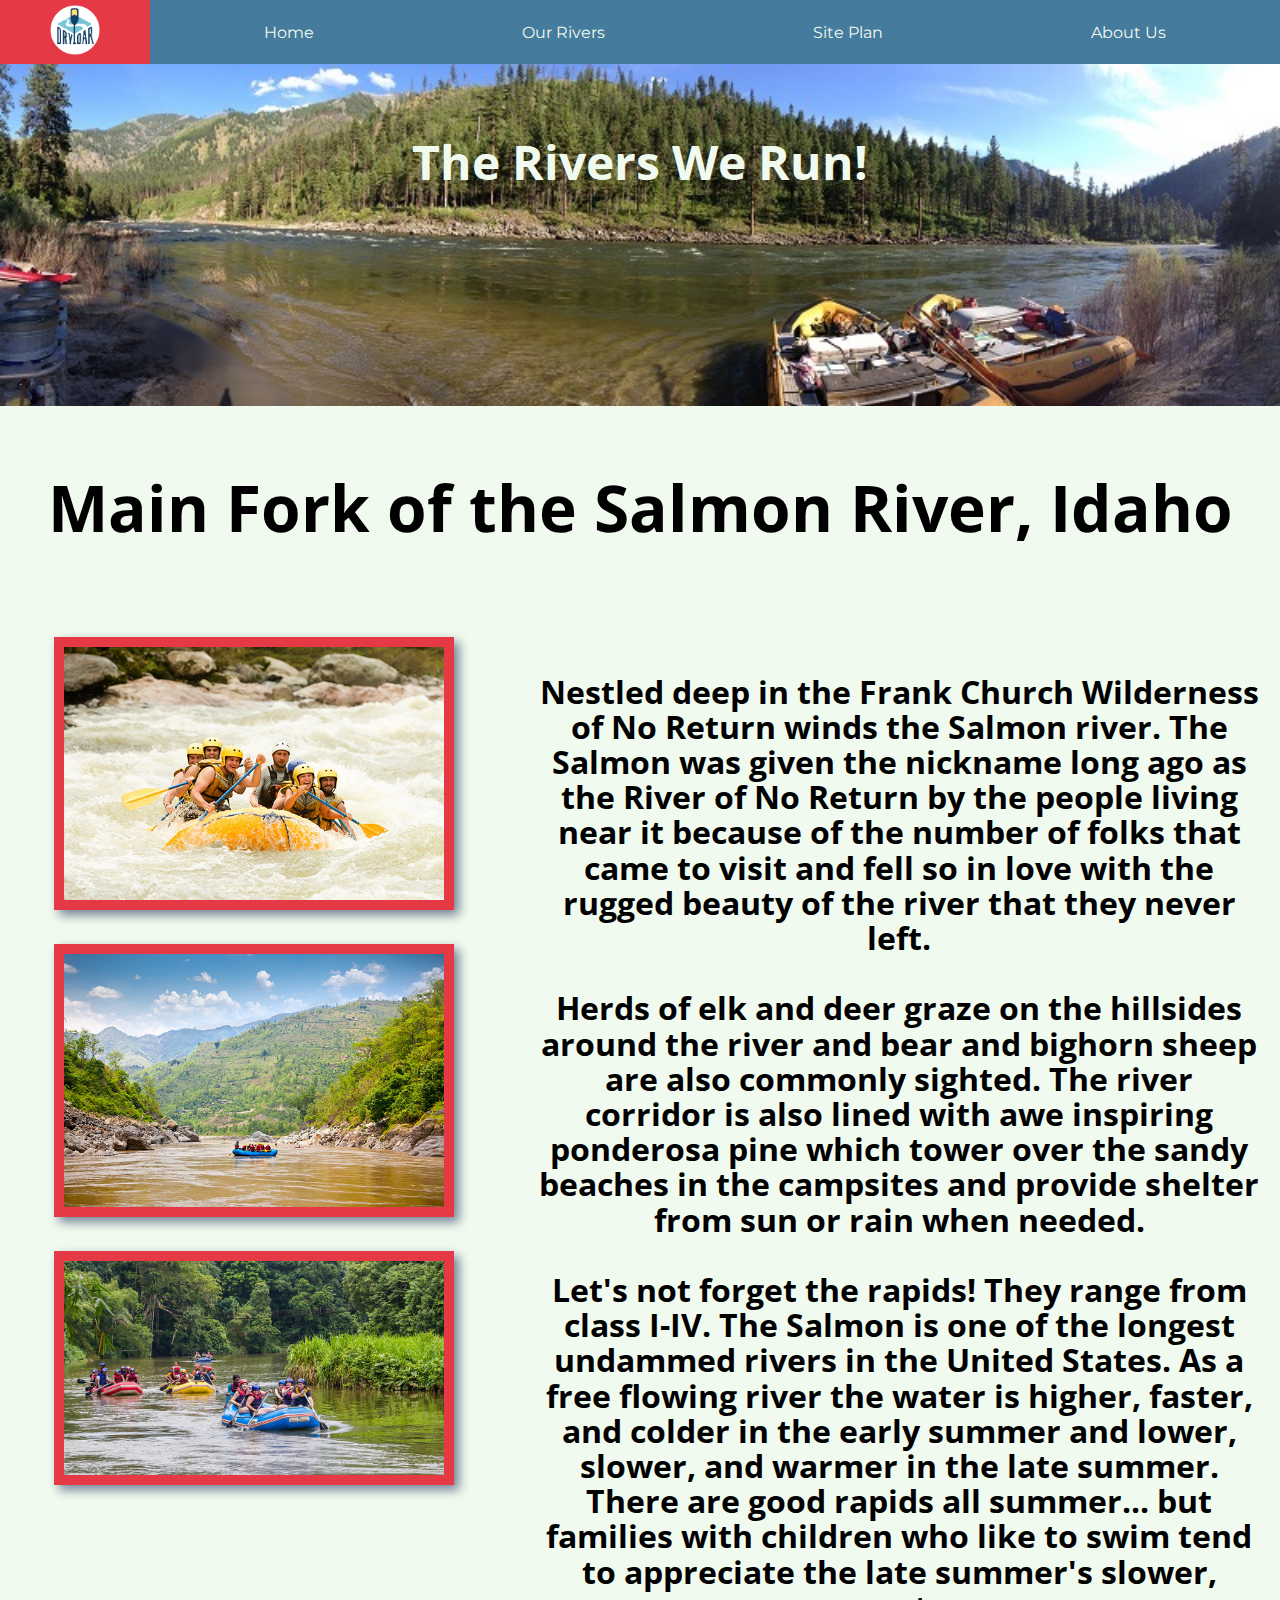
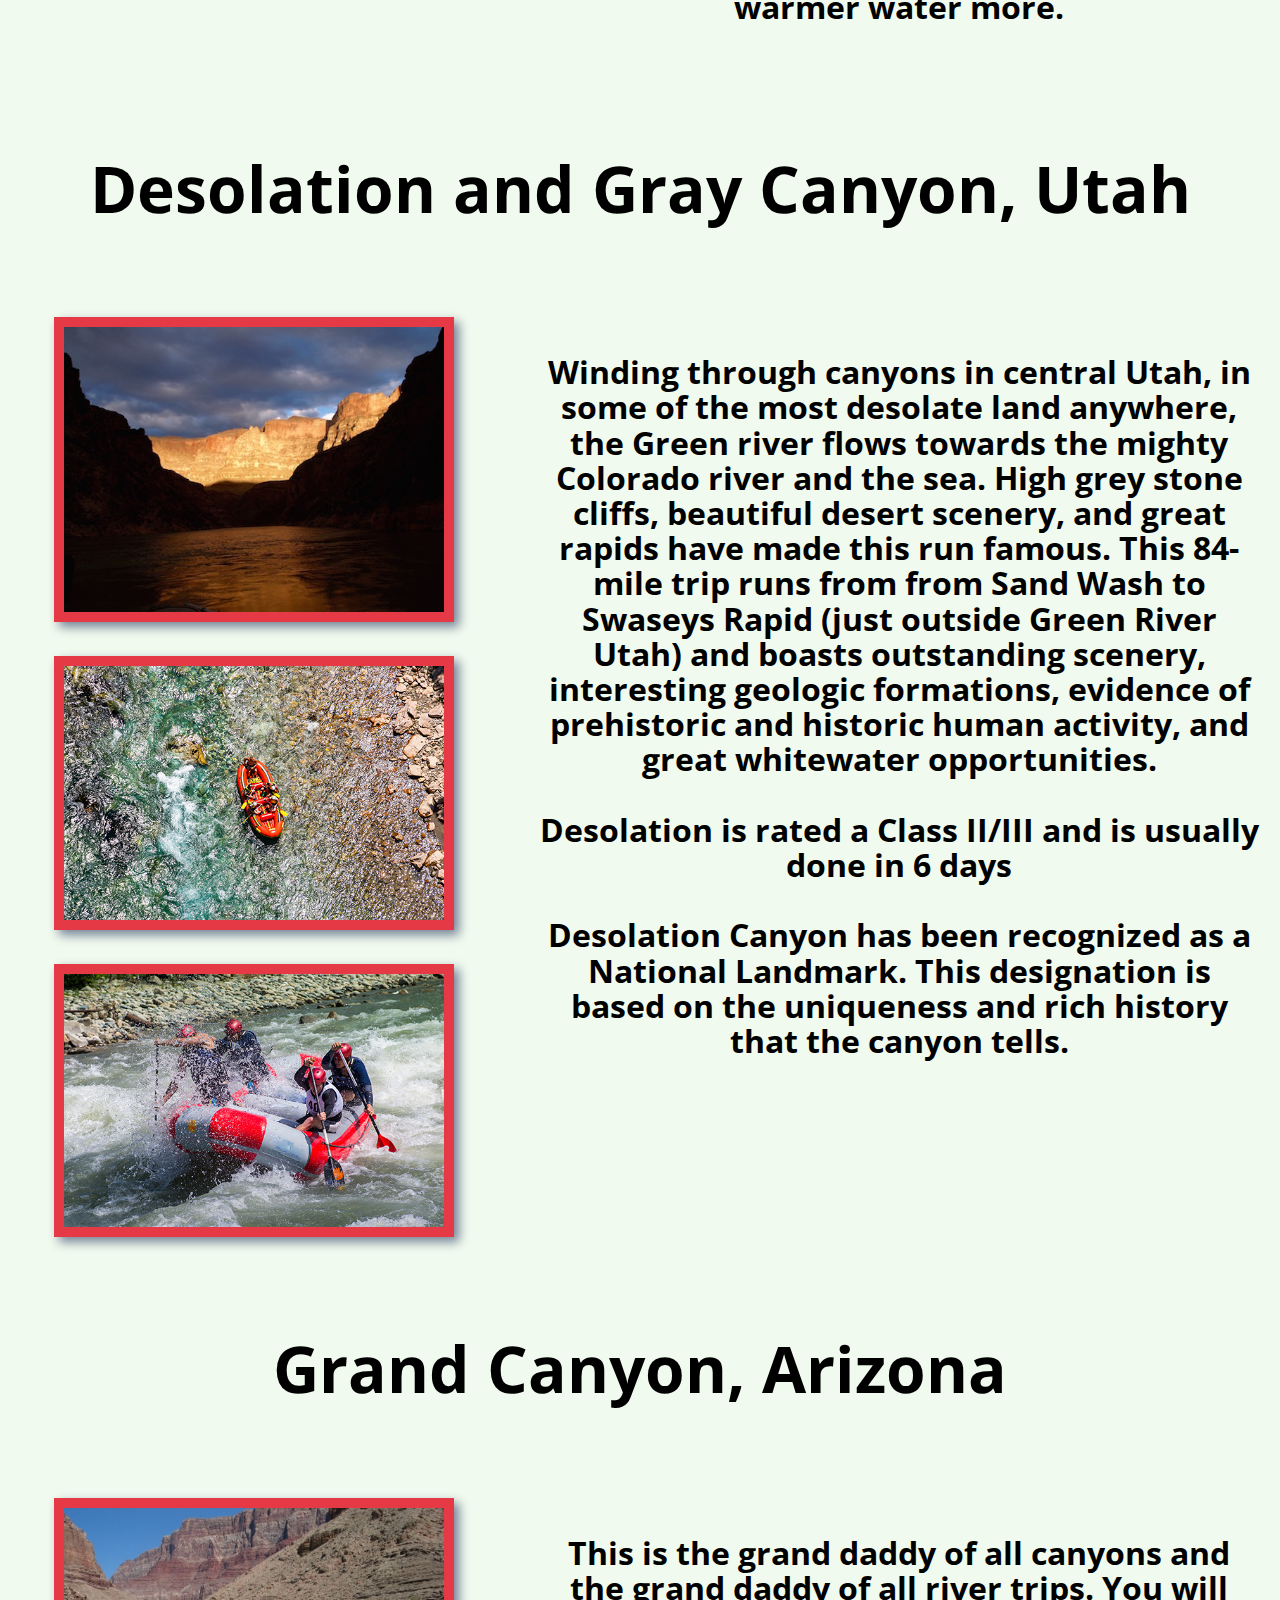
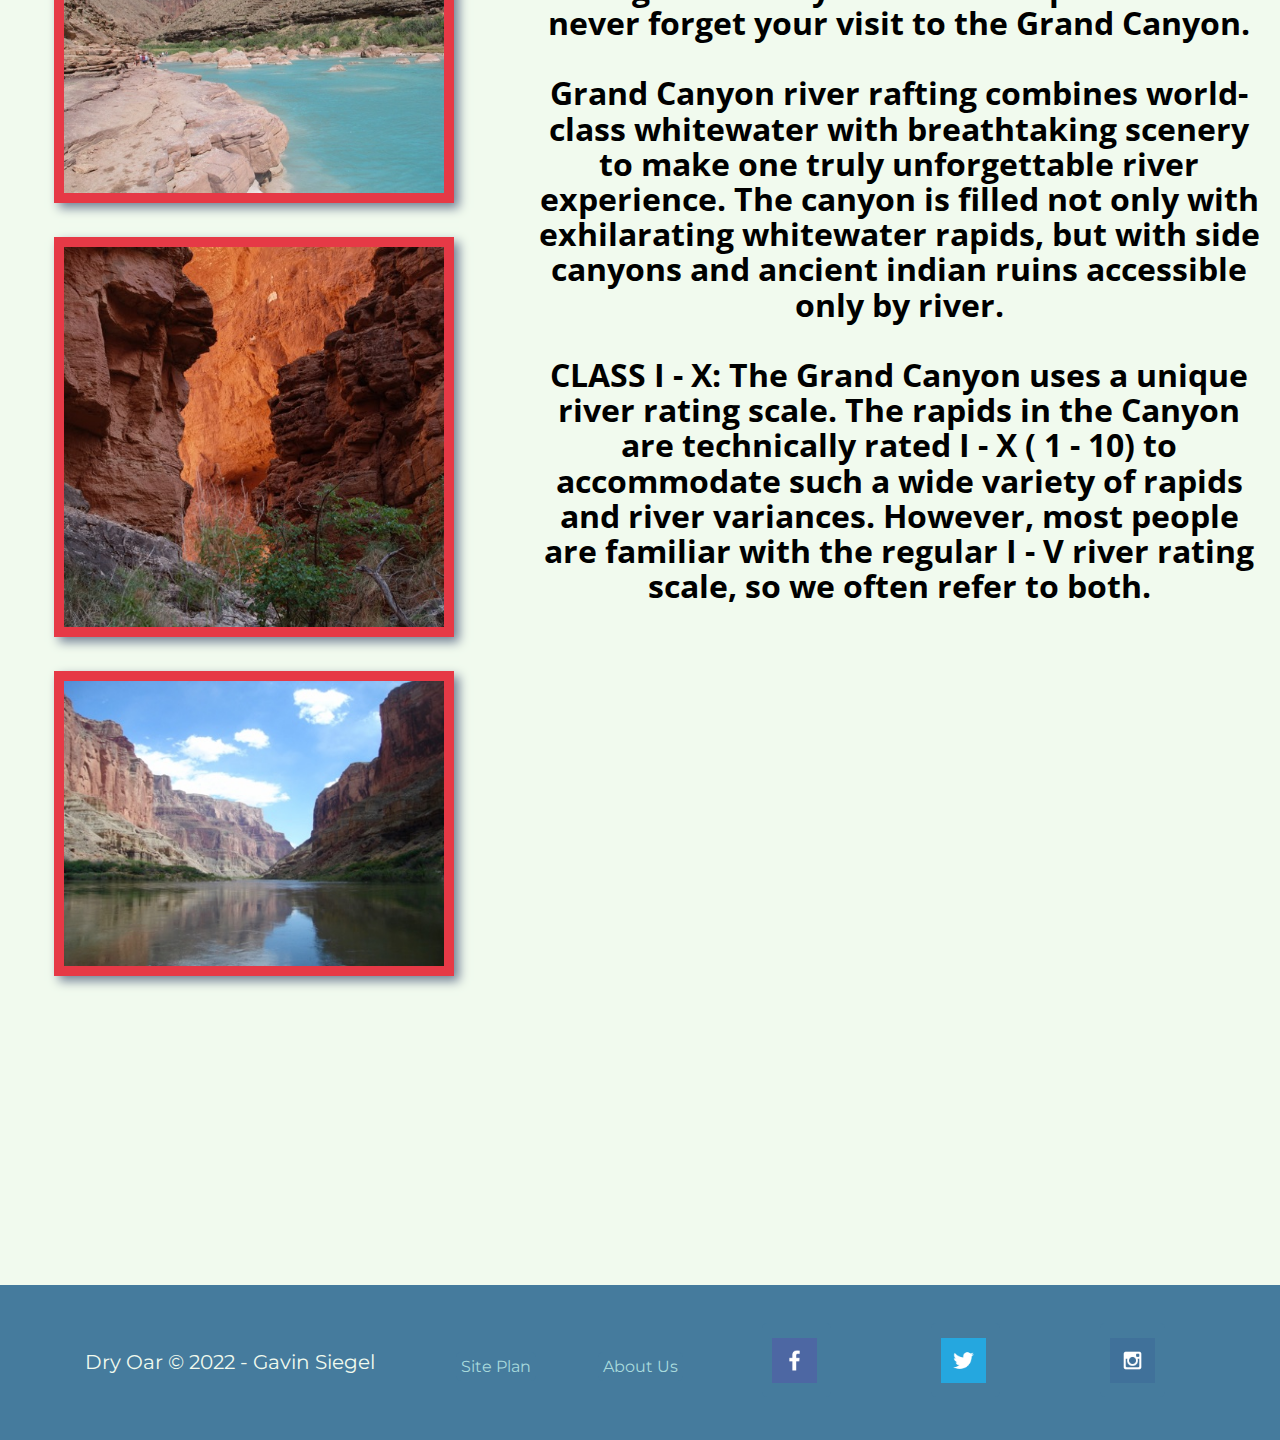
<file: wwr/rivers.html>
<!DOCTYPE html>
<html lang="en">

<head>
    <meta charset="UTF-8">
    <meta http-equiv="X-UA-Compatible" content="IE=edge">
    <meta name="viewport" content="width=device-width, initial-scale=1.0">
    <title>Rivers</title>
    <link rel="stylesheet" href="styles/rivers.css">
</head>

<body>
    <div id="content">
        <header>
            <a class="logo-link" href="index.html">
                <img class="logo" src="images/logo.png" alt="River Rafting Logo" />
            </a>
            <nav>
                <a href="index.html">Home</a>
                <a href="rivers.html"><span>Our Rivers</span></a>
                <a href="site-plan-rafting.html"><span>Site Plan</span></a>
                <a href="about-us.html"><span>About Us</span></a>
            </nav>
        </header>
        <main>
            <div id="hero">
                <div id="hero-box">
                    <img id="hero-img" src="images/hero2.jpg" alt="River Panoramic">
                </div>
                <section id="hero-msg">
                    <h4>The Rivers We Run!</h4>
                </section>
            </div>

            <div class="home-grid">
                <h1 id="salmon-h1">Main Fork of the Salmon River, Idaho</h1>
                <h3 id="salmon-h3">
                    Nestled deep in the Frank Church Wilderness of No Return winds the Salmon river. The Salmon was
                    given the nickname long ago as the River of No Return by the people living near it because of
                    the number of folks that came to visit and fell so in love with the rugged beauty of the river
                    that they never left.
                    <br>
                    <br>
                    Herds of elk and deer graze on the hillsides around the river and bear and bighorn sheep are also
                    commonly sighted. The river corridor is also lined with awe inspiring ponderosa pine which tower
                    over the sandy beaches in the campsites and provide shelter from sun or rain when needed.
                    <br>
                    <br>
                    Let's not forget the rapids! They range from class I-IV. The Salmon is one of the longest undammed
                    rivers in the United States. As a free flowing river the water is higher, faster, and colder in the
                    early summer and lower, slower, and warmer in the late summer. There are good rapids all summer...
                    but families with children who like to swim tend to appreciate the late summer's slower, warmer
                    water more.
                </h3>
                <section class="salmon-river">
                    <img class="river-img1" src="images/salmon-river3.jpg" alt="salmon-river1">
                    <img class="river-img2" src="images/salmon-river1.jpg" alt="salmon-river2">
                    <img class="river-img3" src="images/salmon-river2.jpg" alt="salmon-river3">
                </section>
                <h1 id="desolation-h1">Desolation and Gray Canyon, Utah</h1>
                <h3 id="desolation-h3">
                    Winding through canyons in central Utah, in some of the most desolate land anywhere, the Green
                    river flows towards the mighty Colorado river and the sea. High grey stone cliffs, beautiful desert
                    scenery, and great rapids have made this run famous. This 84-mile trip runs from from Sand Wash
                    to Swaseys Rapid (just outside Green River Utah) and boasts outstanding scenery, interesting
                    geologic
                    formations, evidence of prehistoric and historic human activity, and great whitewater opportunities.
                    <br>
                    <br>
                    Desolation is rated a Class II/III and is usually done in 6 days
                    <br>
                    <br>
                    Desolation Canyon has been recognized as a National Landmark. This designation is based on the
                    uniqueness and rich history that the canyon tells.
                </h3>
                <section class="desolation-river">
                    <img class="river-img1" src="images/desolation-canyon2.jpg" alt="desolation-canyon1">
                    <img class="river-img2" src="images/desolation-canyon1.jpg" alt="desolation-canyon2">
                    <img class="river-img3" src="images/desolation-canyon3.jpg" alt="desolation-canyon3">
                </section>
                <h1 id="grand-canyon-h1">Grand Canyon, Arizona</h1>
                <h3 id="grand-canyon-h3">
                    This is the grand daddy of all canyons and the grand daddy of all river trips. You will never forget
                    your visit to the Grand Canyon.
                    <br>
                    <br>
                    Grand Canyon river rafting combines world-class whitewater with breathtaking scenery to make one
                    truly
                    unforgettable river experience. The canyon is filled not only with exhilarating whitewater rapids,
                    but with side canyons and ancient indian ruins accessible only by river.
                    <br>
                    <br>
                    CLASS I - X: The Grand Canyon uses a unique river rating scale. The rapids in the Canyon are
                    technically
                    rated I - X ( 1 - 10) to accommodate such a wide variety of rapids and river variances. However,
                    most people are familiar with the regular I - V river rating scale, so we often refer to both.
                </h3>
                <section class="grand-canyon-river">
                    <img class="river-img1" src="images/grand-canyon3.jpg" alt="grand-canyon1">
                    <img class="river-img2" src="images/grand-canyon2.jpg" alt="grand-canyon2">
                    <img class="river-img3" src="images/grand-canyon1.jpg" alt="grand-canyon3">
                </section>
            </div>
        </main>
    </div>
    <footer>
        <p>Dry Oar &copy; 2022 - Gavin Siegel</p>
        <a href="site-plan-rafting.html">Site Plan</a>
        <a href="about-us.html">About Us</a>
        </h3>
        <div class="social">
            <a class="social-media" href="https://facebook.com" target="_blank">
                <img class="icons" src="images/facebook.png" alt="fb icon">
            </a>
            <a class="social-media" href="https://twitter.com" target="_blank">
                <img class="icons" src="images/twitter.png" alt="twitter icon">
            </a>
            <a class="social-media" href="https://instagram.com" target="_blank">
                <img class="icons" src="images/instagram.png" alt="instagram icon">
            </a>
        </div>
    </footer>
</body>

</html>
</file>
<file: personal/styles/styles.css>
html {
    overflow-y: scroll;
}

body {
    margin: 0;
    padding: 0;
    font-size: 13px;
    font-family: Georgia, "Times New Roman", Times, serif;
    color: #919191;
    background-color: #232323;
}

.clear:after {
    content: ".";
    display: block;
    height: 0;
    clear: both;
    visibility: hidden;
    line-height: 0;
}

.clear {
    display: block;
    clear: both;
}

a {
    outline: none;
    text-decoration: none;
}

img {
    margin: 0;
    padding: 0;
    border: none;
    line-height: normal;
    vertical-align: middle;
}

article,
figcaption,
figure,
footer,
header,
nav,
section {
    display: block;
    margin: 0;
    padding: 0;
}

div.wrapper {
    display: block;
    width: 100%;
    margin: 0;
    padding: 0;
    text-align: left;
}

.row1,
.row1 a {
    color: #C0BAB6;
    background-color: #333333;
}

.row2 {
    color: #979797;
    background-color: #FFFFFF;
}

.row2 a {
    color: #FF9900;
    background-color: #FFFFFF;
}

.row3,
.row3 a {
    color: #919191;
    background-color: #232323;
}


#header,
#container,
#footer {
    display: block;
    width: 960px;
    margin: 0 auto;
}

nav ul {
    margin: 0;
    padding: 0;
    list-style: none;
}

h1,
h2,
h3,
h4,
h5,
h6 {
    margin: 0;
    padding: 0;
    font-size: 22px;
    font-weight: normal;
    font-style: italic;
    line-height: normal;
}

.one_quarter,
.two_quarter,
.three_quarter,
.four_quarter {
    display: block;
    float: left;
    margin: 0 20px 0 0;
}

.one_quarter {
    width: 225px;
}

.two_quarter {
    width: 470px;
}

.three_quarter {
    width: 715px;
}

.four_quarter {
    width: 960px;
    float: none;
    margin-right: 0;
    clear: both;
}

.one_third,
.two_third,
.three_third {
    display: block;
    float: left;
    margin: 0 30px 0 0;
}

.one_third {
    width: 300px;
}

.two_third {
    width: 630px;
}

.three_third {
    width: 960px;
    float: none;
    margin-right: 0;
    clear: both;
}

.lastbox {
    margin-right: 0;
}

/*----------------------------------------------Header-------------------------------------*/

#header {
    padding: 20px 0;
}

#header #hgroup {
    float: left;
    margin: 0 0 20px 0;
}

#header #hgroup h1,
#header #hgroup h2 {
    font-weight: normal;
    font-style: normal;
    text-transform: none;
}

#header #hgroup h1 {
    font-size: 36px;
}

#header #hgroup h2 {
    font-size: 13px;
}

#header nav {
    display: block;
    width: 100%;
    margin: 0;
    padding: 20px 0;
    color: #C0BAB6;
    background-color: #232323;
    clear: both;
}

#header nav ul {
    padding: 0 20px;
}

#header nav li {
    display: inline;
    margin-right: 25px;
    text-transform: uppercase;
}

#header nav li.last {
    margin-right: 0;
}

#header nav li a {
    color: #C0BAB6;
    background-color: #232323;
}

#header nav li a:hover {
    color: #FF9900;
    background-color: #232323;
}

/*----------------------------------------------Content Area-------------------------------------*/

#container {
    padding: 30px 0;
}

#container section {
    display: block;
    margin-bottom: 30px;
    padding: 0;
}

#container .last {
    margin: 0;
}

#container .more {
    text-align: right;
}

/* ------Main Content-----*/

#container #intro {
    width: 100%;
    margin-bottom: 60px;
    padding-bottom: 20px;
    border-bottom: 1px solid #D6D6D6;
}

#container #intro section {
    width: 100%;
}

#container #intro section article h2 {
    margin-bottom: 15px;
}

#container #intro section article figure ul {
    display: block;
    width: 100%;
    margin: 0;
    padding: 0;
    list-style: none;
}

#container #intro section article figure ul li {
    display: inline-block;
    float: left;
    margin: 0 25px 0 0;
}

#container #intro section article figure ul li.last {
    margin: 0;
}

#container #intro section article figure ul li img {
    width: 130px;
    height: 130px;
    margin: 0;
    padding: 4px;
    border: 1px solid #D6D6D6;
}

#container #intro section article figure figcaption {
    display: block;
    width: 100%;
    margin-top: 20px;
    clear: both;
    text-align: center;
    text-transform: uppercase;
    font-weight: bold;
}

#container #homepage {
    display: block;
    width: 100%;
    line-height: 1.6em;
}

#container #homepage section {
    margin-bottom: 0;
}

#container #homepage section h2.title {
    margin: 0 0 25px 0;
    padding: 0 0 8px 0;
    font-size: 16px;
    font-weight: bold;
    text-transform: uppercase;
}

#container #homepage section footer {
    clear: both;
}

/*----------------------------------------------Footer-------------------------------------*/

#footer {
    padding: 20px 0;
}

#footer p {
    margin: 0;
    padding: 10px;
}

#footer a {
    margin: 0;
    padding: 10px;
}

.social a {
    padding: 50px 5px 5px 5px;
    margin: 0px 50px;
}

.social-media {
    padding: 12px;
}

.icons {
    width: 45px;
    height: 45px;
    padding: 5px;
}

/*----------------------------------------------Gallery-------------------------------------*/
div.gallery {
    margin: 5px;
    border: 1px solid #ccc;
    float: left;
    width: 180px;
}

div.gallery:hover {
    border: 1px solid #777;
}

div.gallery img {
    width: 100%;
    height: 100%;
}

div.desc {
    padding: 15px;
    text-align: center;
}

#feedback {
    background-color: var(--accent1-color);
    position: relative;
    top: 0;
    left: 0;
    right: 0;
    padding: .5em;
}

.moveDown {
    margin-top: 3em;
}

form {
    margin: 0 auto;
    width: 500px;
    padding: 1em;
    border: 1px solid #000;
    border-radius: 1em;
}

p {
    font-size: medium;
    text-align: center;
}

ul {
    list-style: none;
    padding: 0;
    margin: 0;
}

form li+li {
    margin-top: 1em;
}

label {
    display: inline-block;
    width: 90px;
    text-align: right;
}

input,
textarea {
    font: 1em sans-serif;
    width: 300px;
    box-sizing: border-box;
    border: 1px solid #999;
}

input:focus,
textarea:focus {
    border-color: #000;
}

textarea {
    vertical-align: top;
    height: 5em;
}

.button {
    padding-left: 90px;
}

button {
    margin-left: .5em;
}

* {
    box-sizing: border-box
}

/* Container needed to position the overlay. Adjust the width as needed */
.link {
    position: relative;
    width: 50%;
    max-width: 300px;
}

/* Make the image to responsive */
.linkimage {
    display: block;
    width: 100%;
    height: auto;
}

/* The overlay effect - lays on top of the container and over the image */
.overlay {
    position: absolute;
    bottom: 0;
    background: rgb(0, 0, 0);
    background: rgba(0, 0, 0, 0.8);
    /* Black see-through */
    color: #f1f1f1;
    width: 100%;
    transition: .5s ease;
    opacity: 0;
    color: white;
    font-size: 20px;
    padding: 20px;
    text-align: center;
}

/* When you mouse over the container, fade in the overlay title */
.link:hover .overlay {
    opacity: 1;
}

/*----------------------------------------------Links-------------------------------------*/
div.link {
    margin: 5px;
    border: 1px solid #ccc;
    float: left;
    width: 300px;
}

div.link:hover {
    border: 1px solid #777;
}

div.link img {
    width: 100%;
    height: 100%;
}

div.desc {
    padding: 15px;
    text-align: center;
}

.link {
    font-size: medium;
    margin: 0 20px 0 0;
}
</file>
<file: wwr/styles/styles.css>
@import url('https://fonts.googleapis.com/css?family=IM+Fell+French+Canon+SC|Lato');
@import url('https://fonts.googleapis.com/css2?family=Open+Sans&display=swap');
@import url('https://fonts.googleapis.com/css2?family=Montserrat:wght@200&family=Open+Sans&display=swap');

:root {
  --primary-color: #e63946;
  --secondary-color: #457b9d;
  --accent1-color: #a8dadc;
  --accent2-color: #f1faee;

  --heading-font: 'Open Sans', sans-serif;
  --nav-font: 'Montserrat', sans-serif;
  --paragraph-font: 'Montserrat', sans-serif;
}

body {
  background-color: var(--accent2-color);
  margin: 0;
  padding: 0;
}

h1,
h2,
h3,
h4,
h5,
h6 {
  color: var(--primary-color);
  font-family: var(--heading-font);
  font-size: 1.75em;
  line-height: 1.1em;
  padding: 20px;
  text-align: center;
}

p {
  color: #f1faee;
  font-family: var(--paragraph-font);
  font-size: 1.25em;
  line-height: 1.25em;
  padding: 20px
}

#content {
  max-width: 1600px;
  margin: 0 auto;
}

::selection {
  background-color: var(--secondary-color);
  color: var(--accent2-color);
}

header {
  display: grid;
  grid-template-columns: 150px auto;
  background-color: var(--primary-color);
  text-align: center;
}

.logo {
  width: 50px;
  padding: 5px;
  text-decoration: none;
}

#logo-link {
  padding-top: 5px;
  justify-self: center;
  align-self: center;
}

nav {
  display: flex;
  justify-content: space-around;
  align-items: center;
  background-color: var(--secondary-color);
  color: var(--accent2-color);
  font-family: var(--nav-font);
  padding: 10px;
}

nav a {
  background-color: var(--secondary-color);
  color: var(--accent2-color);
  padding: 10px 15px;
  margin: 0px 16px;
  border-radius: 5px;
  text-decoration: none;
}

nav a:hover {
  background-color: var(--primary-color);
  color: var(--accent2-color);
}

#hero {
  display: grid;
  grid-template-columns: 1fr 3fr 1fr;
  margin-top: -100px
}

#hero-box {
  grid-column: 1/4;
  grid-row: 1/3;
  z-index: -1;
}

#hero-img {
  width: 100%;
}

#hero-msg {
  background: rgba(22, 22, 22, 0.6);
  grid-column: 2/3;
  grid-row: 1/2;
  margin-top: 100px;
}

#hero-msg h1 {
  color: var(--accent2-color);
  font-weight: bold;
  font-size: 56px;
}

#hero-msg h4 {
  font-weight: bold;
  font-size: 24px;
  color: var(--accent2-color);
}

.button-box {
  font-weight: bold;
  text-align: center;
  font-family: var(--nav-font);
}

.book,
.join {
  color: var(--accent2-color);
  background-color: var(--secondary-color);
  text-decoration: none;
  border-radius: 5px;
  padding: 10px;
}

.book:hover,
.join:hover {
  background-color: var(--accent2-color);
  color: var(--primary-color);
}

main,
section {
  text-align: center;
}

main section img {
  box-sizing: border-box;
}

.home-grid {
  display: grid;
  grid-template-columns: repeat(10, 1fr);
}

.card-img,
.mountains {
  width: 100%;
}

.rivers-card {
  grid-column: 2/4;
  grid-row: 2/3;
}

.camping-card {
  grid-column: 5/7;
  grid-row: 2/3;
}

.rapids-card {
  grid-column: 8/10;
  grid-row: 2/3;
}

#background {
  grid-column: 1/11;
  grid-row: 4/9;
}

.mountains {
  width: 100%;
  grid-column: 2/7;
  grid-row: 5/8;
  box-shadow: 5px 5px 10px #6f7364;
}

.msg {
  background-color: #6f7364;
  padding: 35px;
  grid-column: 6/10;
  grid-row: 6/7;
  box-shadow: 5px 5px 10px #6f7364;
}

.rivers-card,
.camping-card,
.rapids-card {
  margin: 200px 0px;
}

.card-img {
  border: 5px solid var(--accent1-color);
  transition: transform 0.5s;
  box-shadow: 5px 5px 10px #6f7364;
}

.card-img:hover {
  opacity: .6;
  transform: scale(1.1);
}

.icon {
  width: 80px;
}

#background {
  background-color: var(--accent1-color);
  margin: -100px 0px;
}

.msg p {
  color: #f1faee;
  font-size: 1.3em;
  padding-bottom: 15px;
}

.msg h2 {
  color: #f1faee;
  letter-spacing: 2px;
}

.msg a:hover {
  background-color: #f1faee;
  color: var(--primary-color);
}

#info {
  font-size: 1em;
}

.social-media {
  padding: 12px;
}

.icons {
  width: 45px;
  height: 45px;
  padding: 5px;
}

footer {
  background-color: var(--secondary-color);
  padding: 25px 50px;
  margin-top: 200px;
  display: flex;
  justify-content: space-around;
  align-items: center;
}

footer a {
  background-color: var(--secondary-color);
  font-family: var(--nav-font);
  color: var(--accent1-color);
  text-decoration: none;
  padding: 5px;
  margin: 8px 0 0 32px;
  border-radius: 5px;
}

footer a:hover {
  background-color: #f1faee;
  color: var(--primary-color);
  box-shadow: 2px 60px 120px rgba(0, 0, 0, 0.75);
}

.social a {
  padding: 50px 5px 5px 5px;
  margin: 0px 50px;
}

.social a:hover {
  background-color: #f1faee;
}

@media screen and (max-width: 900px) {

  #hero,
  .home-grid {
    display: block;
    height: auto;
  }

  nav,
  footer {
    flex-direction: column;
  }

  nav a {
    display: block;
    padding: 15px;
  }

  #hero {
    margin-top: 0;
  }

  #hero-msg {
    margin-top: 0;
  }

  #hero-msg h4 {
    display: none;
  }

  .home-title {
    font-size: 25px;
    color: #6f7364;
  }

  .rivers-card,
  .camping-card,
  .rapids-card {
    margin: 50px auto;
    width: 60%;
  }

  #background {
    display: none;
  }

  .mountains,
  .msg {
    width: 80%;
    display: block;
    margin: 0 auto;
  }

  footer {
    margin-top: 25px;
  }
}
</file>
<file: personal/styles/site-plan.css>
/* if you are using any Google fonts change the font names below to your fonts. 
Any spaces in your font name should be replaced with a +. 
Fonts are separated by a | */
@import url('https://fonts.googleapis.com/css?family=IM+Fell+French+Canon+SC|Lato');
@import url('https://fonts.googleapis.com/css2?family=Open+Sans&display=swap');
@import url('https://fonts.googleapis.com/css2?family=Montserrat:wght@200&family=Open+Sans&display=swap');

:root {
    /* change the values below to your colors from your palette */
    --primary-color: #232323;
    --secondary-color: #919191;
    --accent1-color: #F76F73;
    --accent2-color: #FF9900;

    /* change the values below to your chosen font(s) */
    --heading-font: 'Open Sans', sans-serif;
    --paragraph-font: 'Montserrat', sans-serif;

    /* these colors below should be chosen from among your palette colors above */
    --headline-color-on-white: #232323;
    /* headlines on a white background */
    --headline-color-on-color: #232323;
    /* headlines on a colored background */
    --paragraph-color-on-white: #F76F73;
    /* paragraph text on a white background */
    --paragraph-color-on-color: #232323;
    /* paragraph text on a colored background */
    --text-background-color: #919191;
    --nav-link-color: #232323;
    --nav-background-color: #919191;
    --nav-hover-link-color: #F76F73;
    --nav-hover-background-color: #c9c9c9;
}


/*  Look around below...but DON'T CHANGE ANYTHING! */

body {
    max-width: 960px;
    margin: 0 auto;
    padding: 4em;
    font-size: 18px;
    text-align: center;
}

img {
    display: block;
    margin: 0 auto;
    max-width: 300px;
}

h1,
h2,
h3,
h4,
h5,
h6 {
    font-family: var(--heading-font);
    color: var(--headline-color-on-white);
}

h2 {
    text-align: center;
}

hr {
    height: 3px;
    margin: 35px 0;
    background: var(--accent1-color);
}

header {
    padding: 1em;
    text-align: center;
    color: var(--paragraph-color-on-color);
    background-color: var(--paragraph-background-color);
}

header>h1,
header>h2 {
    color: var(--headline-color-on-color);
}

p {
    font-family: var(--paragraph-font);
    color: var(--paragraph-color);
    padding: 1em;
}

.colors {
    width: 100%;
    min-width: 350px;
    margin: 30px auto;
    text-align: center;
}

.colors th {
    background-color: #999;
}

.colors td {
    width: 25%;
    height: 3em;
}

.primary {
    background-color: var(--primary-color);
}

.secondary {
    background-color: var(--secondary-color);
}

.accent1 {
    background-color: var(--accent1-color);
}

.accent2 {
    background-color: var(--accent2-color);
}

p.colored {
    background-color: var(--paragraph-background-color);
    color: var(--paragraph-color-on-color);
}

nav {
    background-color: var(--nav-background-color);
    line-height: 3em;
    text-align: center;
    font-size: 1.2em;
}

nav {
    list-style-type: none;
    display: flex;
}

nav a {
    padding: 1em;
    min-width: 120px;
    text-decoration: none;
    padding: 10px;
}

nav a:link,
nav a:visited {
    color: var(--nav-link-color);
}

nav a:hover {
    color: var(--nav-hover-link-color);
    background-color: var(--nav-hover-background-color);
}

.sitemap {
    display: grid;
    justify-content: center;

    grid-template-columns: repeat(6, 15%);
    grid-template-rows: 3em 1.5em 1.5em 3em;
    grid-template-areas: ". . home home . ."
        ". . . top . ."
        ". left left right right ."
        "page2 page2 . . page3 page3";
}

.sitemap>div {
    text-align: center;
}

.sm-home {
    grid-area: home;
    background-color: #ccc;
    line-height: 3em;
}

.sm-page2 {
    grid-area: page2;
    background-color: #ccc;
    line-height: 3em;
}

.sm-page3 {
    grid-area: page3;
    background-color: #ccc;
    line-height: 3em;
}

.top {
    grid-area: top;
    border-left: 1px solid;
}

.left {
    grid-area: left;
    border-top: 1px solid;
    border-left: 1px solid;
}

.right {
    grid-area: right;
    border-top: 1px solid;
    border-right: 1px solid;
}
</file>
<file: wwr/styles/contactus.css>
@import url('https://fonts.googleapis.com/css?family=IM+Fell+French+Canon+SC|Lato');
@import url('https://fonts.googleapis.com/css2?family=Open+Sans&display=swap');
@import url('https://fonts.googleapis.com/css2?family=Montserrat:wght@200&family=Open+Sans&display=swap');

:root {
    --primary-color: #e63946;
    --secondary-color: #457b9d;
    --accent1-color: #a8dadc;
    --accent2-color: #f1faee;

    --heading-font: 'Open Sans', sans-serif;
    --nav-font: 'Montserrat', sans-serif;
    --paragraph-font: 'Montserrat', sans-serif;
}

body {
    background-color: var(--accent2-color);
    margin: 0;
    padding: 0;
}

h1,
h2,
h3,
h4,
h5,
h6 {
    color: var(--primary-color);
    font-family: var(--heading-font);
    font-size: 1.75em;
    line-height: 1.1em;
    padding: 20px;
    text-align: center;
}

p {
    color: #f1faee;
    font-family: var(--paragraph-font);
    font-size: 1.25em;
    line-height: 1.25em;
    padding: 20px
}

#content {
    max-width: 1600px;
    margin: 0 auto;
}

::selection {
    background-color: var(--secondary-color);
    color: var(--accent2-color);
}

header {
    display: grid;
    grid-template-columns: 150px auto;
    background-color: var(--secondary-color);
    text-align: center;
}

.logo {
    width: 50px;
    padding: 5px;
    text-decoration: none;
}

#logo-link {
    padding-top: 5px;
    justify-self: center;
    align-self: center;
}

nav {
    display: flex;
    justify-content: space-around;
    align-items: center;
    background-color: var(--secondary-color);
    color: var(--accent2-color);
    font-family: var(--nav-font);
    padding: 10px;
}

nav a {
    background-color: var(--secondary-color);
    color: var(--accent2-color);
    padding: 10px 15px;
    margin: 0px 16px;
    border-radius: 5px;
    text-decoration: none;
}

nav a:hover {
    background-color: var(--primary-color);
    color: var(--accent2-color);
}

#hero {
    display: grid;
    grid-template-columns: 1fr 3fr 1fr;
    margin-top: -100px
}

#hero-box {
    grid-column: 1/4;
    grid-row: 1/3;
    z-index: -1;
}

#hero-img {
    width: 100%;
}

#hero-msg {
    background: rgba(22, 22, 22, 0.6);
    grid-column: 2/3;
    grid-row: 1/2;
    margin-top: 100px;
}

#hero-msg h1 {
    color: var(--accent2-color);
    font-weight: bold;
    font-size: 56px;
}

#hero-msg h4 {
    font-weight: bold;
    font-size: 24px;
    color: var(--accent2-color);
}

.button-box {
    font-weight: bold;
    text-align: center;
    font-family: var(--nav-font);
}

.book,
.join {
    color: var(--accent2-color);
    background-color: var(--secondary-color);
    text-decoration: none;
    border-radius: 5px;
    padding: 10px;
}

.book:hover,
.join:hover {
    background-color: var(--accent2-color);
    color: var(--primary-color);
}

main,
section {
    text-align: center;
}

main section img {
    box-sizing: border-box;
}

.home-grid {
    display: grid;
    grid-template-columns: repeat(10, 1fr);
}

.card-img,
.mountains {
    width: 100%;
}

.rivers-card {
    grid-column: 2/4;
    grid-row: 2/3;
}

.camping-card {
    grid-column: 5/7;
    grid-row: 2/3;
}

.rapids-card {
    grid-column: 8/10;
    grid-row: 2/3;
}

#background {
    grid-column: 1/11;
    grid-row: 4/9;
}

.mountains {
    width: 100%;
    grid-column: 2/7;
    grid-row: 5/8;
    box-shadow: 5px 5px 10px #6f7364;
}

.msg {
    background-color: #6f7364;
    padding: 35px;
    grid-column: 6/10;
    grid-row: 6/7;
    box-shadow: 5px 5px 10px #6f7364;
}

.rivers-card,
.camping-card,
.rapids-card {
    margin: 200px 0px;
}

.card-img {
    border: 5px solid var(--accent1-color);
    transition: transform 0.5s;
    box-shadow: 5px 5px 10px #6f7364;
}

.card-img:hover {
    opacity: .6;
    transform: scale(1.1);
}

.icon {
    width: 80px;
}

#background {
    background-color: var(--accent1-color);
    margin: -100px 0px;
}

.msg p {
    color: #f1faee;
    font-size: 1.3em;
    padding-bottom: 15px;
}

.msg h2 {
    color: #f1faee;
    letter-spacing: 2px;
}

.msg a:hover {
    background-color: #f1faee;
    color: var(--primary-color);
}

#info {
    font-size: 1em;
}

.social-media {
    padding: 12px;
}

.icons {
    width: 45px;
    height: 45px;
    padding: 5px;
}

footer {
    background-color: var(--secondary-color);
    padding: 25px 50px;
    margin-top: 200px;
    display: flex;
    justify-content: space-around;
    align-items: center;
}

footer a {
    background-color: var(--secondary-color);
    font-family: var(--nav-font);
    color: var(--accent1-color);
    text-decoration: none;
    padding: 5px;
    margin: 8px 0 0 32px;
    border-radius: 5px;
}

footer a:hover {
    background-color: #f1faee;
    color: var(--primary-color);
    box-shadow: 2px 60px 120px rgba(0, 0, 0, 0.75);
}

.social a {
    padding: 50px 5px 5px 5px;
    margin: 0px 50px;
}

.social a:hover {
    background-color: #f1faee;
}

#feedback {
    background-color: var(--accent1-color);
    position: relative;
    top: 0;
    left: 0;
    right: 0;
    padding: .5em;
}

.moveDown {
    margin-top: 3em;
}

form {
    margin: 0 auto;
    width: 400px;
    padding: 1em;
    border: 1px solid #000;
    border-radius: 1em;
}

ul {
    list-style: none;
    padding: 0;
    margin: 0;
}

form li+li {
    margin-top: 1em;
}

label {
    display: inline-block;
    width: 90px;
    text-align: right;
}

input,
textarea {
    font: 1em sans-serif;
    width: 300px;
    box-sizing: border-box;
    border: 1px solid #999;
}

input:focus,
textarea:focus {
    border-color: #000;
}

textarea {
    vertical-align: top;
    height: 5em;
}

.button {
    padding-left: 90px;
}

button {
    margin-left: .5em;
}

/* Media Query Code*/
@media screen and (max-width: 900px) {

    #hero,
    .home-grid {
        display: block;
        height: auto;
    }

    nav,
    footer {
        flex-direction: column;
    }

    nav a {
        display: block;
        padding: 15px;
    }

    #hero {
        margin-top: 0;
    }

    #hero-msg {
        margin-top: 0;
    }

    #hero-msg h4 {
        display: none;
    }

    .home-title {
        font-size: 25px;
        color: #6f7364;
    }

    .rivers-card,
    .camping-card,
    .rapids-card {
        margin: 50px auto;
        width: 60%;
    }

    #background {
        display: none;
    }

    .mountains,
    .msg {
        width: 80%;
        display: block;
        margin: 0 auto;
    }

    footer {
        margin-top: 25px;
    }
}
</file>
<file: wwr/styles/positioningstyles.css>
/* CSS - Name: "positionstyles.css" */
/* Activity 1 styles */
.content1 {
    /* This is the parent of the activity 1 boxes. */
    display: grid;
    grid-template-columns: 1fr 1fr;
    justify-items: center;
    grid-gap: 20px;
  }
  .red1 {
    width: 100%;
    height: 100px;
    background-color: red;
    grid-column: 1/3;
  }
  .green1 {
    width: 200px;
    height: 200px;
    background-color: green;
  }
  .yellow1 {
    width: 200px;
    height: 200px;
    background-color: gold;
  }
  .blue1 {
    width: 100%;
    height: 100px;
    background-color: blue;
    grid-column: 1/3;
  }
  /* Activity 2 styles */
  .content2 {
    /* This is the parent of the activity 2 boxes. */
    display: grid;
    grid-template-columns: repeat(5, 100px);
    grid-template-rows: repeat(5, 100px);
  }
  .red2 {
    width: 100%;
    height: 100%;
    background-color: red;
    grid-column: 1 / span 2;
    grid-row: 1 / span 2;
  }
  .green2 {
    width: 100%;
    height: 100%;
    background-color: green;
    grid-column: 2/4;
    grid-row: 2/4;
  }
  .yellow2 {
    width: 100%;
    height: 100%;
    background-color: gold;
    grid-column: 3/5;
    grid-row: 3/5;
  }
  .blue2 {
    width: 100%;
    height: 100%;
    background-color: blue;
    grid-column: 4/6;
    grid-row: 4/6;
  }
  /* Activity 3 styles */
  .content3 {
    /* This is the parent of the activity 3 boxes. */
    display: grid;
    grid-template-columns: repeat(18, 1fr);
    grid-template-rows: 1fr 1fr 1fr 1fr;
  }
  .red3 {
    width: 100%;
    height: 80px;
    background-color: red;
    grid-column: 1/-1;
    grid-row: 1;
  }
  .green3 {
    width: 100%;
    height: 100%;
    background-color: green;
    grid-column: 1/9;
    grid-row: 2/4;
  }
  .yellow3 {
    width: 100%;
    height: 100%;
    background-color: gold;
    grid-column: 11/-1;
    grid-row: 2/4;
  }
  .blue3 {
    width: 100%;
    height: 80px;
    background-color: blue;
    grid-column: 1/-1;
    grid-row: 4;
  }
  /* Activity 4 styles */
  .content4 {
    /* This is the parent of the activity 4 boxes. */
    display: grid;
    grid-template-columns: 1fr 1fr;
  }
  .red4 {
    width: 100%;
    height: 100%;
    background-color: red;
    grid-column: 1;
    grid-row: 1/4;
  }
  .green4 {
    width: 100%;
    height: 100px;
    background-color: green;
    grid-column: 2;
    grid-row: 1;
  }
  .yellow4 {
    width: 100%;
    height: 100px;
    background-color: gold;
    grid-column: 2;
    grid-row: 2;
  }
  .blue4 {
    width: 100%;
    height: 100px;
    background-color: blue;
    grid-column: 2;
    grid-row: 3;
  }
  /* Activity 5 styles */
  .content5 {
    /* This is the parent of the activity 5 boxes. */
    background-color: yellow;
  }
  .red5 {
    width: 100%;
    height: 100px;
    background-color: red;
  }
  .green5 {
    width: 110px;
    height: 110px;
    background-color: green;
    float: left;
  }
  .yellow5 {
    width: 100%;
    height: 100%;
    background-color: yellow;
    display: inline;
  }
  .blue5 {
    width: 100%;
    height: 100px;
    background-color: blue;
  }
  /* Activity 6 styles */
  .content6 {
    /* This is the parent of the activity 6 boxes. */
    display: grid;
    grid-template-columns: 1fr 1fr 1fr 1fr 1fr 1fr;
    grid-template-rows: 1fr 1fr 1fr 1fr 1fr 1fr;
  }
  .red6 {
    width: 100%;
    height: 200px;
    background-color: red;
    grid-column: 1/5;
    grid-row: 1/3;
  }
  .green6 {
    width: 100%;
    height: 100%;
    background-color: green;
    grid-column: 1/3;
    grid-row: 5/7;
    position: relative;
  }
  .yellow6 {
    width: 100%;
    height: 100%;
    background-color: gold;
    grid-column: 5/7;
    grid-row: 3/7;
    position: relative;
  }
  .blue6 {
    width: 100%;
    height: 100%;
    background-color: blue;
    grid-column: 2/6;
    grid-row: 2/6;
  }
  
  /* Do not make any changes below here */
  .activity {
    width: 70%;
    margin: 20px auto;
    font-family: Arial, sans-serif;
    border: 1px solid black;
    padding: 10px;
    clear: both;
    overflow: auto;
  }
  
  .hint {
    border: 1px solid grey;
    background: #e0e0e0;
    padding: 0.5em;
    position: relative;
    margin: 1em 0;
  }
  .hint h3 {
    margin: 0;
  }
  .hint:hover {
    background: #d0d0d0;
  }
  .hint > div {
    display: none;
  }
  
  .hint input[type="checkbox"] {
    position: absolute;
    width: 100%;
    height: 100%;
    opacity: 0;
    z-index: 1;
    cursor: pointer;
  }
  
  .hint input[type="checkbox"]:checked ~ div {
    display: block;
  }
  
  .hint i {
    position: absolute;
    transform: translate(-6px, 0);
    margin-top: 16px;
    right: 10px;
    top: -3px;
  }
  .hint i:before,
  .hint i:after {
    content: "";
    position: absolute;
    background-color: black;
    width: 3px;
    height: 9px;
  }
  .hint i:before {
    transform: translate(2px, 0) rotate(45deg);
  }
  .hint i:after {
    transform: translate(-2px, 0) rotate(-45deg);
  }
  
  .hint input[type="checkbox"]:checked ~ i:before {
    transform: translate(-2px, 0) rotate(45deg);
  }
  .hint input[type="checkbox"]:checked ~ i:after {
    transform: translate(2px, 0) rotate(-45deg);
  }
  .hint a {
    position: relative;
    z-index: 1;
  }
</file>
<file: wwr/styles/rivers.css>
@import url('https://fonts.googleapis.com/css?family=IM+Fell+French+Canon+SC|Lato');
@import url('https://fonts.googleapis.com/css2?family=Open+Sans&display=swap');
@import url('https://fonts.googleapis.com/css2?family=Montserrat:wght@200&family=Open+Sans&display=swap');

:root {
    --primary-color: #e63946;
    --secondary-color: #457b9d;
    --accent1-color: #a8dadc;
    --accent2-color: #f1faee;

    --heading-font: 'Open Sans', sans-serif;
    --nav-font: 'Montserrat', sans-serif;
    --paragraph-font: 'Montserrat', sans-serif;
}

body {
    background-color: var(--accent2-color);
    margin: 0;
    padding: 0;
}

h1,
h2,
h3,
h4,
h5,
h6 {
    color: var(--primary-color);
    font-family: var(--heading-font);
    font-size: 1.75em;
    line-height: 1.1em;
    padding: 20px;
    text-align: center;
}

h1,
h3 {
    color: black;
}

p {
    color: #f1faee;
    font-family: var(--paragraph-font);
    font-size: 1.25em;
    line-height: 1.25em;
    padding: 20px
}

#content {
    max-width: 1600px;
    margin: 0 auto;
}

::selection {
    background-color: var(--secondary-color);
    color: var(--accent2-color);
}

header {
    display: grid;
    grid-template-columns: 150px auto;
    background-color: var(--primary-color);
    text-align: center;
}

.logo {
    width: 50px;
    padding: 5px;
    text-decoration: none;
}

#logo-link {
    padding-top: 5px;
    justify-self: center;
    align-self: center;
}

nav {
    display: flex;
    justify-content: space-around;
    align-items: center;
    background-color: var(--secondary-color);
    color: var(--accent2-color);
    font-family: var(--nav-font);
    padding: 10px;
}

nav a {
    background-color: var(--secondary-color);
    color: var(--accent2-color);
    padding: 10px 15px;
    margin: 0px 16px;
    border-radius: 5px;
    text-decoration: none;
}

nav a:hover {
    background-color: var(--primary-color);
    color: var(--accent2-color);
}

main,
section {
    text-align: center;
}

main section img {
    box-sizing: border-box;
}

h4 {
    font-size: 1.5rem;
}

#hero {
    display: grid;
    grid-template-columns: 1fr 3fr 1fr;

}

#hero-box {
    grid-column: 1/4;
    grid-row: 1/4;

}

#hero-img {
    object-fit: cover;
    width: 100%;
}

#hero-msg {
    grid-column: 2/3;
    grid-row: 2/3;
}

#hero-msg h4 {
    padding: 0 0 150px 0;
    color: var(--accent2-color);
    font-family: var(--heading-font);
    font-size: 2em;
    font-weight: bolder;
    grid-row: 3/4;
}

#hero-msg h1,
#hero-msg h4 {
    text-align: center;
    font-size: 3em;
}

#background {
    height: 725px;
    background-color: var(--primary-color);
    grid-column: 1/11;
    grid-row: 4/9;
}

#logo_link {
    padding-top: 5px;
    justify-self: center;
    align-self: center;
}

.home-grid {
    display: grid;
    grid-template-columns: 2fr 3fr;
    grid-template-rows: repeat(12, auto);
    column-gap: 10px;
    row-gap: 15px;
}

#salmon-h1 {
    grid-column: 1/3;
    grid-row: 1/2;
    padding-left: 20px;
    font-size: 4rem;
}

#salmon-h3 {
    grid-column: 2/3;
    grid-row: 2/3;
    font-size: 2rem
}

#desolation-h1 {
    grid-column: 1/3;
    grid-row: 3/4;
    padding-left: 20px;
    font-size: 4rem;
}

#desolation-h3 {
    grid-column: 2/3;
    grid-row: 4/5;
    font-size: 2rem
}

#grand-canyon-h1 {
    grid-column: 1/3;
    grid-row: 5/6;
    padding-left: 20px;
    font-size: 4rem;
}

#grand-canyon-h3 {
    grid-column: 2/3;
    grid-row: 6/7;
    font-size: 2rem
}

.home-grid img {
    max-width: 400px;
    margin: 15px;
    border: 10px solid var(--primary-color);
    transition: transform .5s;
    box-shadow: 5px 5px 10px #738196;
}

.salmon-river {
    grid-column: 1/2;
    grid-row: 2/3;
}

.desolation-river {
    grid-column: 1/2;
    grid-row: 4/5;
}

.grand-canyon-river {
    grid-column: 1/2;
    grid-row: 6/7;
}


.book {
    grid-row: 4/5;
}

.book,
.join {
    background-color: var(--primary-color);
    color: var(--accent2-color);
    text-decoration: none;
    font-size: 28px;
    padding: 15px 30px;
    margin-top: 50px;
    border-radius: 5px;
}

.book:hover,
.join:hover {
    background-color: var(--accent2-color);
    color: whitesmoke;
}

.home-title {
    color: whitesmoke;
    background-color: var(--secondary-color);
    font-family: var(--heading-font);
    font-size: 2em;
    margin-top: 10px;
    grid-row: 1/2;
}

.icon {
    width: 80px;
    padding-top: 10px;
}

.button-box {
    text-align: center;
}

.msg {
    background-color: var(--accent1-color);
    color: whitesmoke;
    line-height: 1.3em;
    padding: 35px;
    margin-top: 40px;
    grid-column: 6/10;
    grid-row: 6/7;
    box-shadow: 5px 5px 10px #738196;
}

.mountains {
    grid-column: 2/7;
    grid-row: 5/8;
    box-shadow: 5px 5px 10px #738196;
}

.social-media {
    padding: 12px;
}

.icons {
    width: 45px;
    height: 45px;
    padding: 5px;
}

footer {
    background-color: var(--secondary-color);
    padding: 25px 50px;
    margin-top: 200px;
    display: flex;
    justify-content: space-around;
    align-items: center;
}

footer a {
    background-color: var(--secondary-color);
    font-family: var(--nav-font);
    color: var(--accent1-color);
    text-decoration: none;
    padding: 5px;
    margin: 8px 0 0 32px;
    border-radius: 5px;
}

footer a:hover {
    background-color: #f1faee;
    color: var(--primary-color);
    box-shadow: 2px 60px 120px rgba(0, 0, 0, 0.75);
}

.social a {
    padding: 50px 5px 5px 5px;
    margin: 0px 50px;
}

.social a:hover {
    background-color: #f1faee;
}

/* Media Query Code*/
@media screen and (max-width: 900px) {

    #hero,
    .home-grid {
        display: block;
        height: auto;
    }

    nav,
    footer {
        flex-direction: column;
    }

    nav a {
        display: block;
        padding: 15px;
    }

    #hero {
        margin-top: 0;
    }

    #hero-msg {
        margin-top: 0;
    }

    #hero-msg h4 {
        display: none;
    }

    .home-title {
        font-size: 25px;
        color: #6f7364;
    }

    .rivers-card,
    .camping-card,
    .rapids-card {
        margin: 50px auto;
        width: 60%;
    }

    #background {
        display: none;
    }

    .mountains,
    .msg {
        width: 80%;
        display: block;
        margin: 0 auto;
    }

    footer {
        margin-top: 25px;
    }
}
</file>
